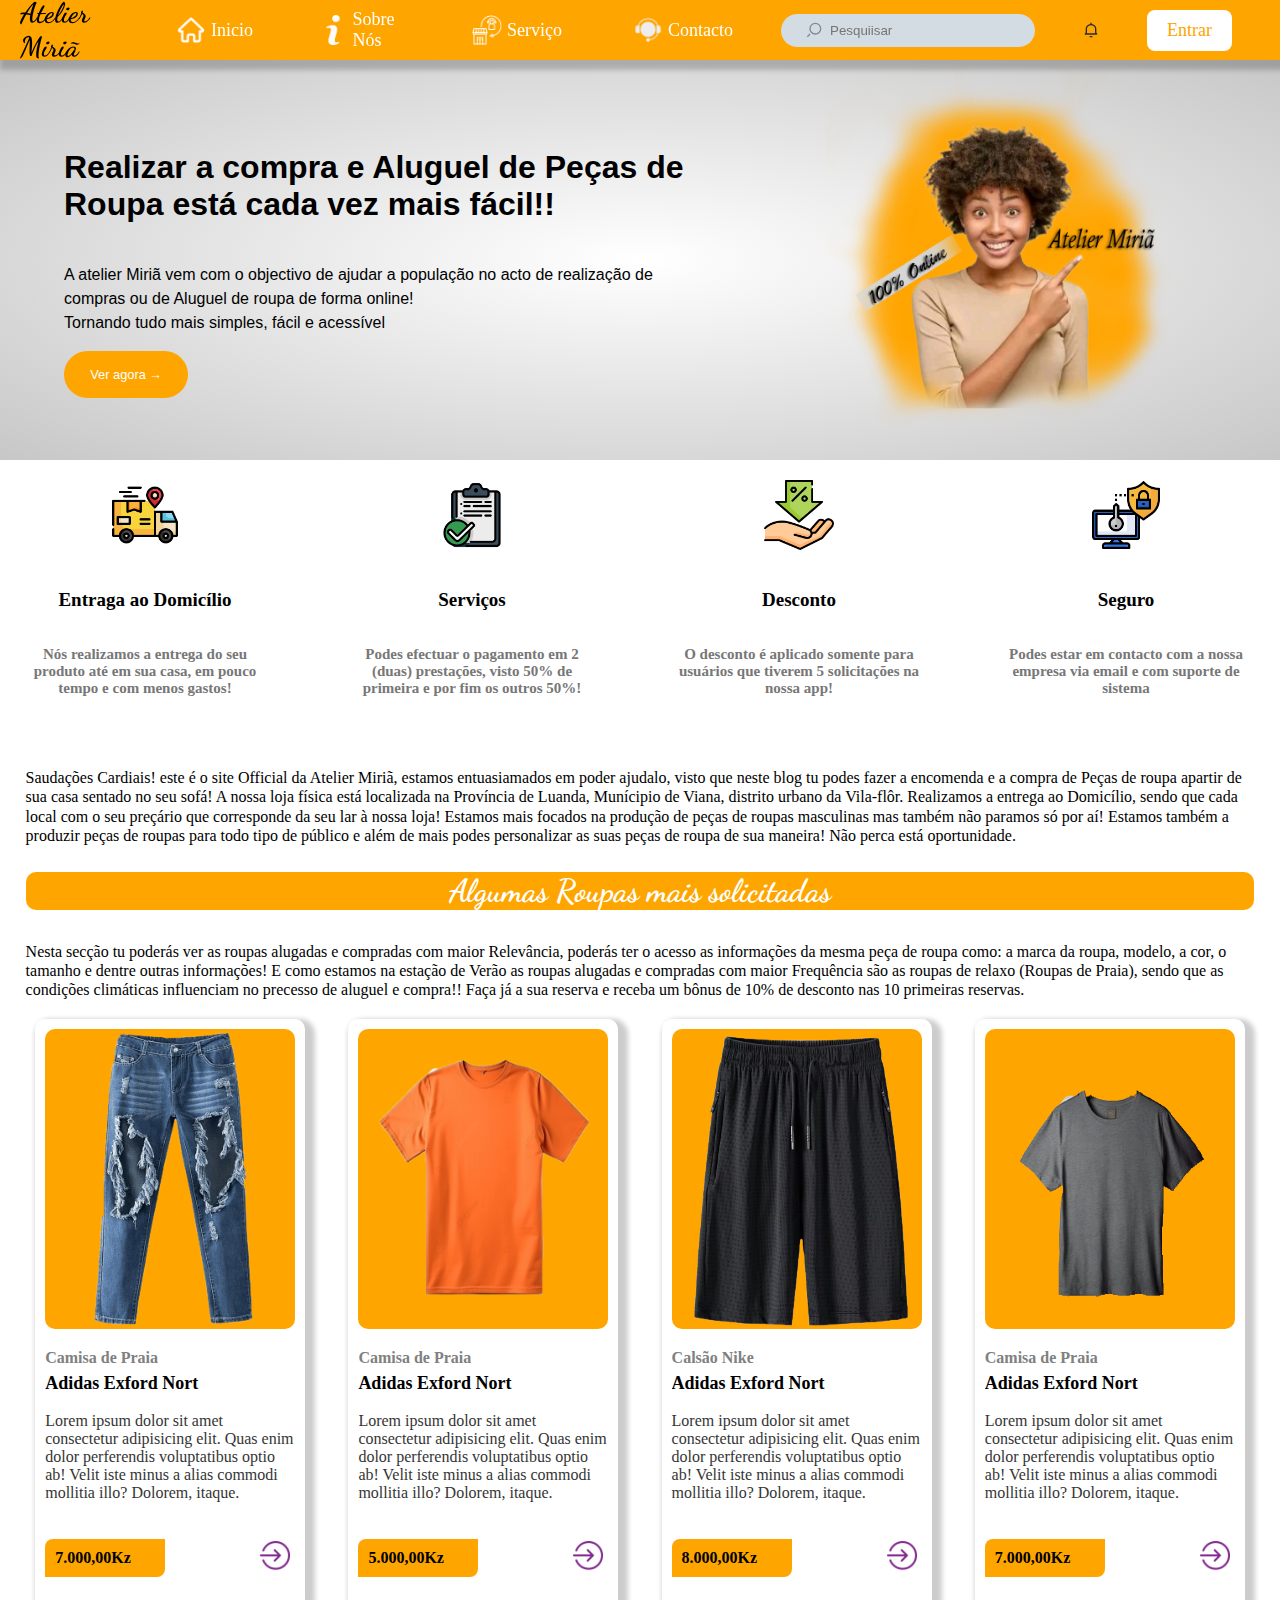
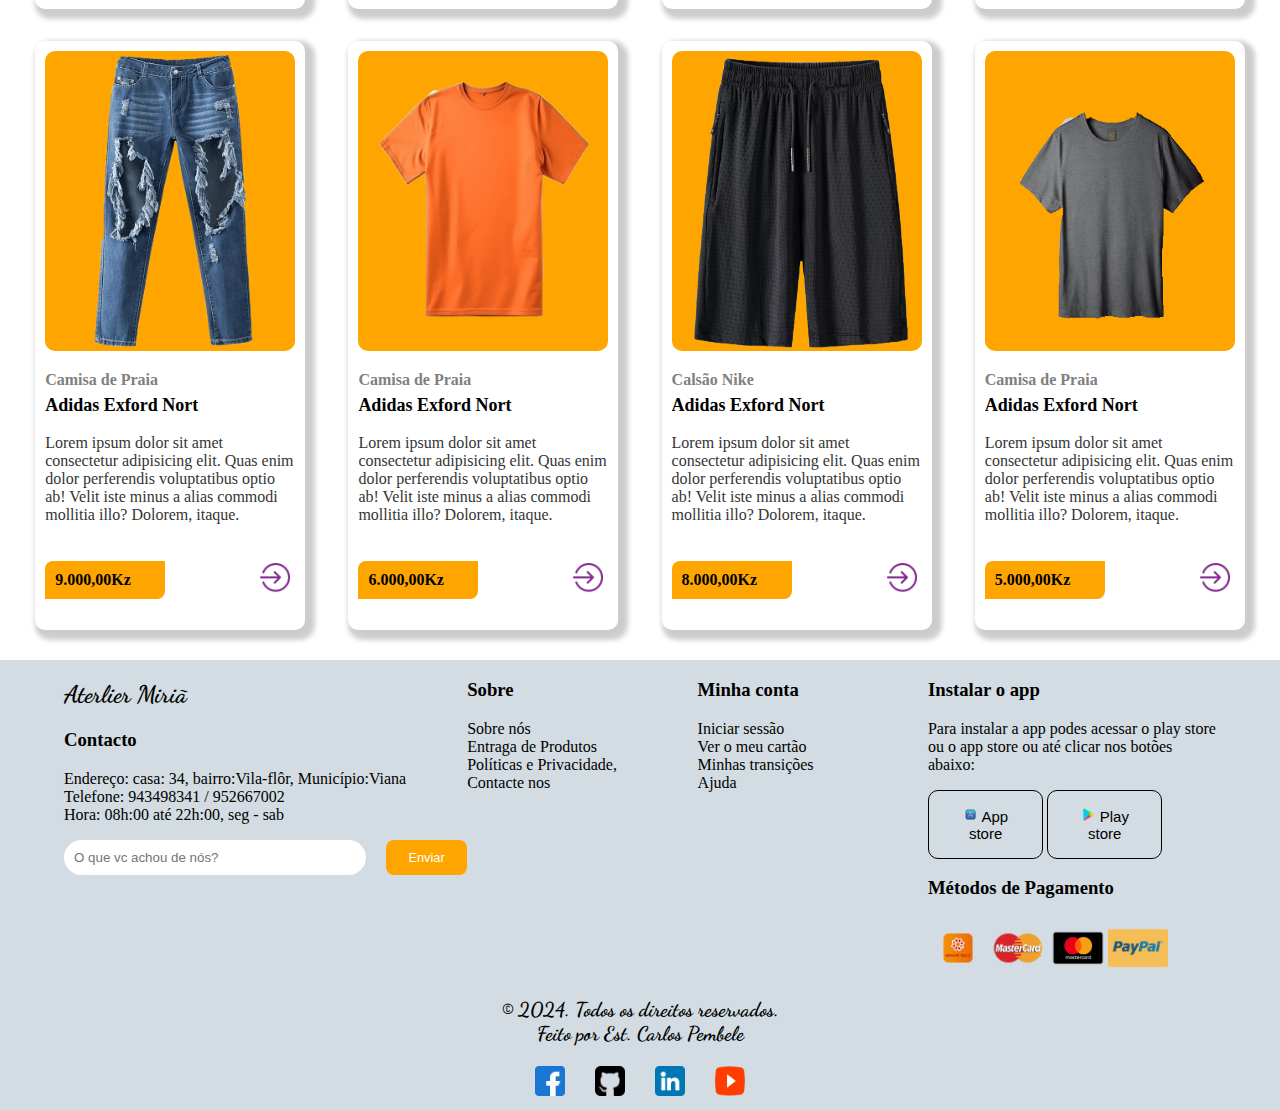
<file: index.html>
<!DOCTYPE html>
<html lang="en">
<head>
    <meta charset="UTF-8">
    <meta name="viewport" content="width=device-width, initial-scale=1.0">
    <link rel="stylesheet" href="./css/main.css">
    <title>Look Look</title>

    <link rel="shortcut icon" href="./img/logo.png">
    <link rel="preconnect" href="https://fonts.googleapis.com">
    <link rel="preconnect" href="https://fonts.gstatic.com" crossorigin>
    <link href="https://fonts.googleapis.com/css2?family=Dancing+Script:wght@400..700&display=swap" rel="stylesheet">
    <link href="https://fonts.googleapis.com/css2?family=Dancing+Script:wght@400..700&family=Pacifico&display=swap" rel="stylesheet">


</head>
<body>
    
<!-- Cabeçário do meu wabsite-->

  <!-- Cabeaçário dos Desktops-->
    <header>
        <h2><a href="index.html">Atelier Miriã</a></h2>

        <nav>
            <ul>
                <li><a href="index.html">
                        <svg class="top-bar-icon top-bar-icon-inactive" width="18" height="18" viewBox="0 0 24 24" fill="none">
                            <img width="30px" src="./img/icon/house.png" alt="">
                        </svg> 
                            Inicio
                    </a></li>
                    
                    <li><a href="./pages/Sobre.html">
                        <svg class="top-bar-icon top-bar-icon-inactive" width="18" height="18" viewBox="0 0 24 24" fill="none">
                            <img width="30px" src="./img/icon/informacoes (1).png" alt="">
                        </svg>
                        Sobre Nós
                    </a></li>

                <li><a href="./pages/serviço.html">
                        <svg width="18" height="18" viewBox="0 0 16 16" name="plus" size="16" class="inactive-button-element ds-button-icon" data-v-app="">
                            <svg width="18" height="18" viewBox="0 0 24 24" fill="none" aria-hidden="true" name="plus"> 
                                <img width="30px" src="./img/icon/pos-venda.png" alt
                            </svg>
                        </svg>
                    Serviço</a></li>
                <li><a href="./pages/Contacto.html">
                        <svg width="18" height="18" viewBox="0 0 16 16" name="globe" size="16" data-v-app="">
                            <svg width="16" height="16" viewBox="0 0 24 24" fill="none" aria-hidden="true" name="globe">
                                <img width="30px" src="./img/icon/contact-us (2).png" alt="">
                                </svg></svg>
                                Contacto
                    </a></li>
                
                <li class="Input_Search">
                    <svg width="16" height="16" viewBox="0 0 24 24" fill="none">
                        <path fill-rule="evenodd" clip-rule="evenodd"
                        d="m6.7 18.7-4 4-1.4-1.4 4-4 1.4 1.4ZM14 3a7 7 0 1 0 0 14 7 7 0 0 0 0-14Zm-9 7a9 9 0 1 1 18 0 9 9 0 0 1-18 0Z"
                        fill="#7E8999"></path>
                    </svg>
                  <input type="text" placeholder="Pesquiisar"></li>
                <li>
                    <a href="./pages/finalizar.html">
                        <svg class="top-bar-icon top-bar-icon-inactive" width="16" height="16" viewBox="0 0 24 24" fill="none">
                            <path fill-rule="evenodd" clip-rule="evenodd"
                            d="M13 1v2.06c1.62.2 3.2.92 4.44 1.95a6.74 6.74 0 0 1 2.6 5.13v4.81c0 .45.14 1.03.41 1.44l.81.97A1 1 0 0 1 20.5 19h-17a1 1 0 0 1-.75-1.66l.84-.95c.23-.32.42-.94.42-1.44v-4.81a6.73 6.73 0 0 1 2.61-5.13A8.88 8.88 0 0 1 11 3.07V1h2ZM7.9 6.55A4.74 4.74 0 0 0 6 10.14v4.81A5 5 0 0 1 5.55 17H18.5a4.92 4.92 0 0 1-.46-2.05v-4.81c0-1.35-.71-2.62-1.88-3.59A6.66 6.66 0 0 0 12.04 5c-1.43 0-2.97.58-4.14 1.55ZM14 21h-4v2h4v-2Z"
                            fill="#282C32"></path>
                        </svg>
                    </a>
                </li>

                <li class="entrar">
                    <a href="./pages/login.html">
                        Entrar
                    </a>
                </li>
                
            </ul>   
            
        </nav>

    </header>
  <!-- Fim Cabeaçário dos Desktops-->

  <!-- Cabeaçário dos Tablets-->
    <div class="Navbartop">
        <h2><a href="index.html">Atelier Miriã</a></h2>
        

        <div class="btn_lateral">

                <div class="Input_Search">
                    <svg width="16" height="16" viewBox="0 0 24 24" fill="none">
                        <path fill-rule="evenodd" clip-rule="evenodd"
                        d="m6.7 18.7-4 4-1.4-1.4 4-4 1.4 1.4ZM14 3a7 7 0 1 0 0 14 7 7 0 0 0 0-14Zm-9 7a9 9 0 1 1 18 0 9 9 0 0 1-18 0Z"
                        fill="#7E8999"></path>
                    </svg>
                    <input type="text" placeholder="Pesquiisar">
                
                </div>

                <div>
                    <a href="./pages/finalizar.html" class="sine">
                        <svg class="top-bar-icon top-bar-icon-inactive" width="30" height="30" viewBox="0 0 24 24" fill="none">
                            <path fill-rule="evenodd" clip-rule="evenodd"
                            d="M13 1v2.06c1.62.2 3.2.92 4.44 1.95a6.74 6.74 0 0 1 2.6 5.13v4.81c0 .45.14 1.03.41 1.44l.81.97A1 1 0 0 1 20.5 19h-17a1 1 0 0 1-.75-1.66l.84-.95c.23-.32.42-.94.42-1.44v-4.81a6.73 6.73 0 0 1 2.61-5.13A8.88 8.88 0 0 1 11 3.07V1h2ZM7.9 6.55A4.74 4.74 0 0 0 6 10.14v4.81A5 5 0 0 1 5.55 17H18.5a4.92 4.92 0 0 1-.46-2.05v-4.81c0-1.35-.71-2.62-1.88-3.59A6.66 6.66 0 0 0 12.04 5c-1.43 0-2.97.58-4.14 1.55ZM14 21h-4v2h4v-2Z"
                            fill="#fdfeff"></path>
                        </svg>
                    </a>
                </div>

                <div class="entrar">
                    <a href="./pages/login.html">
                        Entrar
                    </a>
                </div>
                
    </div>

        <ul>
            <li><a href="index.html" class="init">
                <svg class="top-bar-icon top-bar-icon-inactive" width="30" height="30" viewBox="0 0 24 24" fill="none">
                    <img width="30px" src="./img/icon/house.png" alt="">
                </svg>
                <p>inicio</p>
            </a></li>
            
            <li><a href="./pages/Sobre.html" class="init">
                <svg class="top-bar-icon top-bar-icon-inactive" width="30" height="30" viewBox="0 0 24 24" fill="none">
                    <img width="30px" src="./img/icon/informacoes (1).png" alt="">
                </svg>
                <p>Sobre Nós</p>
            </a></li>

           <li class="meio"><a href="./pages/user.html" id="midle" class="init">
                    <svg class="svg"  width="18" height="18" viewBox="0 0 24 24" fill="none" aria-hidden="true" name="plus"> 
                        <img width="50px" src="./img/icon/do-utilizador.png" alt="" class="med">
                    </svg>
                </a>
            </li>
            
        
            <li>
                <a href="./pages/serviço.html" class="init">
                    <svg class="top-bar-icon top-bar-icon-inactive" width="30" height="30" viewBox="0 0 24 24" fill="none">
                        <img width="30px" src="./img/icon/pos-venda.png" alt="">
                    </svg>
                    <p>Serviço</p>
                </a>
            </li>

        <li><a href="./pages/Contacto.html" class="init">
                <svg width="30" height="30" viewBox="0 0 16 16" name="globe" size="16" data-v-app="">
                    <svg width="16" height="16" viewBox="0 0 24 24" fill="none" aria-hidden="true" name="globe">
                        <img width="30px" src="./img/icon/contact-us (2).png" alt="">
                        </svg>
                    </svg>
                    <p>Contacto</p>
            </a></li>        
        
        </ul>
    </div>
  <!-- Fim Cabeaçário dos Tablets-->

  <!-- Cabeaçário dos Telefones-->
    <div class="header-phone">
        <div class="first">
            <div class="logo">
                <h2><a href="index.html">Atelier Miriã</a></h2>
            </div>
            
            <div class="horizontal_Search">
                <div class="Input_Search">
                    <svg width="16" height="16" viewBox="0 0 24 24" fill="none">
                        <path fill-rule="evenodd" clip-rule="evenodd"
                        d="m6.7 18.7-4 4-1.4-1.4 4-4 1.4 1.4ZM14 3a7 7 0 1 0 0 14 7 7 0 0 0 0-14Zm-9 7a9 9 0 1 1 18 0 9 9 0 0 1-18 0Z"
                        fill="#7E8999"></path>
                    </svg>
                    <input type="text" placeholder="Pesquiisar">
                
                </div> 

                <div class="entrar">
                    <a href="./pages/login.html">
                        👨
                    </a>
                </div>

            </div>
        <div>
                
            </div>
        </div>

        <div class="second">
        
                    <div class="nav-link">
                        <ul>
                            <li><a href="index.html" class="init">
                                    <img width="30px" src="./img/icon/house.png" alt="">
                            </a></li>
                            
                            <li><a href="./pages/Sobre.html" class="init">
                                <img width="30px" src="./img/icon/informacoes (1).png" alt="">
                            </a></li>
                
                        <li><a href="./pages/serviço.html" id="midle" class="init">
                            <img width="30px" src="./img/icon/pos-venda.png" alt="">
                                </a>
                            </li>
                        <li><a href="./pages/Contacto.html" class="init">
                            <img width="30px" src="./img/icon/contact-us (2).png" alt="">
                            </a></li>
                
                        
                            <li>
                                <a href="./pages/finalizar.html" class="init">
                                    <svg class="top-bar-icon top-bar-icon-inactive" width="25" height="25" viewBox="0 0 24 24" fill="none">
                                        <path fill-rule="evenodd" clip-rule="evenodd"
                                        d="M13 1v2.06c1.62.2 3.2.92 4.44 1.95a6.74 6.74 0 0 1 2.6 5.13v4.81c0 .45.14 1.03.41 1.44l.81.97A1 1 0 0 1 20.5 19h-17a1 1 0 0 1-.75-1.66l.84-.95c.23-.32.42-.94.42-1.44v-4.81a6.73 6.73 0 0 1 2.61-5.13A8.88 8.88 0 0 1 11 3.07V1h2ZM7.9 6.55A4.74 4.74 0 0 0 6 10.14v4.81A5 5 0 0 1 5.55 17H18.5a4.92 4.92 0 0 1-.46-2.05v-4.81c0-1.35-.71-2.62-1.88-3.59A6.66 6.66 0 0 0 12.04 5c-1.43 0-2.97.58-4.14 1.55ZM14 21h-4v2h4v-2Z"
                                        fill="#fdfeff"></path>
                                    </svg>
                                </a>
                            </li>
                        
                        </ul>
                    </div>
        </div>
        
    </div>
  <!-- Fim Cabeaçário dos Telefones-->

<!-- Fim Cabeçário do meu wabsite-->

<div class="conteudo">
<!-- banner de Informação Superior-->
    <section class="section_One">

        <article class="article_One">
            <h2>Realizar a compra e Aluguel de Peças de Roupa está cada vez mais fácil!!</h2>
            <p>A atelier Miriã vem com o objectivo de ajudar a população no acto de realização de compras ou de Aluguel de roupa de forma online! <br>Tornando tudo mais simples, fácil e acessível</p>  
            <button>Ver agora &#8594</button>
        </article>

        <article class="article_two">
            <img src="./img/logo.png" alt="">
        </article>
    </section>
<!-- Fim banner de Informação Superior-->

<!-- banner de Informação Principal-->
    <section class="componenteInicial">
        <div class="componete" style="padding: 10px; width: 250px; text-align: center;">
            <img style="width: 70px;" src="./img/Import/entrega.png" alt="">
            <h4 class="text-danger" style="font-weight: bold; font-size: 19px; padding-top: 10px;">Entraga ao Domicílio</h4>
            <h6 style="font-size: 15px; color: #777777;"> Nós realizamos a entrega do seu produto até em sua casa, em pouco tempo e com menos gastos!</h6>
        </div>

        <div class="componete" style="padding: 10px; width: 250px; text-align: center;">
            <img style="width: 70px;" src="./img/Import/anota.png" alt="">
            <h4 class="text-danger" style="font-weight: bold; font-size: 19px; padding-top: 10px;">Serviços</h4>
            <h6 style="font-size: 15px; color: #777777;"> Podes efectuar o pagamento em 2 (duas) prestações, visto 50% de primeira e por fim os outros 50%! </h6>
        </div>

        <div class="componete" style="padding: 10px; width: 250px; text-align: center;">
            <img style="width: 70px;" src="./img/Import/desconto.png" alt="">
            <h4 class="text-danger" style="font-weight: bold; font-size: 19px; padding-top: 10px;">Desconto</h4>
            <h6 style="font-size: 15px; color: #777777;"> O desconto é aplicado somente para usuários que tiverem 5 solicitações na nossa app!</h6>
    </div>

    
    <div class="componete" style="padding: 10px; width: 250px; text-align: center;">
            <img style="width: 70px;" src="./img/Import/segurança.png" alt="">
            <h4 class="text-danger" style="font-weight: bold; font-size: 19px; padding-top: 10px;">Seguro</h4>
            <h6 style="font-size: 15px; color: #777777;"> Podes estar em contacto com a nossa empresa via email e com suporte de sistema </h6>
    </div>

    </section>
<!-- Fim banner de Informação Principal-->

<!-- banner da introduão do meu wabsite-->
    <section class="section_two">
        <p class="breve_descri">
            Saudações Cardiais! este é o site Official da Atelier Miriã, estamos entuasiamados em poder ajudalo, visto que neste blog tu podes fazer a encomenda e a compra de Peças de roupa apartir de sua casa sentado no seu sofá! A nossa loja física está localizada na Província de Luanda, Munícipio de Viana, distrito urbano da Vila-flôr. Realizamos a entrega ao Domicílio, sendo que cada local com o seu preçário que corresponde da seu lar à nossa loja! Estamos mais focados na produção de peças de roupas masculinas mas também não paramos só por aí! Estamos também a produzir peças de roupas para todo tipo de público e além de mais podes personalizar as suas peças de roupa de sua maneira! Não perca está oportunidade.  
        </p>

        <h2 class="subtitle">Algumas Roupas mais solicitadas</h2>

        <p class="breve_descri">
            Nesta secção tu poderás ver as roupas alugadas e compradas com maior Relevância, poderás ter o acesso as informações da mesma peça de roupa como: a marca da roupa, modelo, a cor, o tamanho e dentre outras informações! E como estamos na estação de Verão as roupas alugadas e compradas com maior Frequência são as roupas de relaxo (Roupas de Praia), sendo que as condições climáticas influenciam no precesso de aluguel e compra!! Faça já a sua reserva e receba um bônus de 10% de desconto nas 10 primeiras reservas.    </p>
    </section>
<!-- banner da introduão do meu wabsite-->

<!-- alguns Produtos-->
    <section class="section_three">
        <article class="produto">
            <img src="./img/Elemento (10).png" alt="">
            <p class="marca">Camisa de Praia</p>
            <p class="modelo">Adidas Exford Nort</p>
            <p class="decricao">Lorem ipsum dolor sit amet consectetur adipisicing elit. Quas enim dolor perferendis voluptatibus optio ab! Velit iste minus a alias commodi mollitia illo? Dolorem, itaque.</p>
                <div class="ElementCompra">
                    <h4 class="money">7.000,00Kz</h4>
                    <a href="./pages/compra.html">
                        <img src="./img/Import/enter.png" alt="">
                    </a>
                </div>
        </article>

        <article class="produto">
            <img src="./img/Elemento (6).png" alt="">
            <p class="marca">Camisa de Praia</p>
            <p class="modelo">Adidas Exford Nort</p>
            <p class="decricao">Lorem ipsum dolor sit amet consectetur adipisicing elit. Quas enim dolor perferendis voluptatibus optio ab! Velit iste minus a alias commodi mollitia illo? Dolorem, itaque.</p>
            <div class="ElementCompra">
                <h4 class="money">5.000,00Kz</h4>
                <a href="./pages/compra.html">
                    <img src="./img/Import/enter.png" alt="">
                </a>
            </div>
        </article>

        <article class="produto">
            <img src="./img/Elemento (7).png" alt="">
            <p class="marca">Calsão Nike</p>
            <p class="modelo">Adidas Exford Nort</p>
            <p class="decricao">Lorem ipsum dolor sit amet consectetur adipisicing elit. Quas enim dolor perferendis voluptatibus optio ab! Velit iste minus a alias commodi mollitia illo? Dolorem, itaque.</p>
            <div class="ElementCompra">
                <h4 class="money">8.000,00Kz</h4>
                <a href="./pages/compra.html">
                    <img src="./img/Import/enter.png" alt="">
                </a>
            </div>
        </article>

        <article class="produto">
            <img src="./img/Elemento (9).png" alt="">
            <p class="marca">Camisa de Praia</p>
            <p class="modelo">Adidas Exford Nort</p>
            <p class="decricao">Lorem ipsum dolor sit amet consectetur adipisicing elit. Quas enim dolor perferendis voluptatibus optio ab! Velit iste minus a alias commodi mollitia illo? Dolorem, itaque.</p>
            <div class="ElementCompra">
                <h4 class="money">7.000,00Kz</h4>
                <a href="./pages/compra.html">
                    <img src="./img/Import/enter.png" alt="">
                </a>
            </div>
        </article>

        <article class="produto">
            <img src="./img/Elemento (10).png" alt="">
            <p class="marca">Camisa de Praia</p>
            <p class="modelo">Adidas Exford Nort</p>
            <p class="decricao">Lorem ipsum dolor sit amet consectetur adipisicing elit. Quas enim dolor perferendis voluptatibus optio ab! Velit iste minus a alias commodi mollitia illo? Dolorem, itaque.</p>
            <div class="ElementCompra">
                <h4 class="money">9.000,00Kz</h4>
                <a href="./pages/compra.html">
                    <img src="./img/Import/enter.png" alt="">
                </a>
            </div>
        </article>

        <article class="produto">
            <img src="./img/Elemento (6).png" alt="">
            <p class="marca">Camisa de Praia</p>
            <p class="modelo">Adidas Exford Nort</p>
            <p class="decricao">Lorem ipsum dolor sit amet consectetur adipisicing elit. Quas enim dolor perferendis voluptatibus optio ab! Velit iste minus a alias commodi mollitia illo? Dolorem, itaque.</p>
            <div class="ElementCompra">
                <h4 class="money">6.000,00Kz</h4>
                <a href="./pages/compra.html">
                    <img src="./img/Import/enter.png" alt="">
                </a>
            </div>
        </article>

        <article class="produto">
            <img src="./img/Elemento (7).png" alt="">
            <p class="marca">Calsão Nike</p>
            <p class="modelo">Adidas Exford Nort</p>
            <p class="decricao">Lorem ipsum dolor sit amet consectetur adipisicing elit. Quas enim dolor perferendis voluptatibus optio ab! Velit iste minus a alias commodi mollitia illo? Dolorem, itaque.</p>
            <div class="ElementCompra">
                <h4 class="money">8.000,00Kz</h4>
                <a href="./pages/compra.html">
                    <img src="./img/Import/enter.png" alt="">
                </a>
            </div>
        </article>

        <article class="produto">
            <img src="./img/Elemento (9).png" alt="">
            <p class="marca">Camisa de Praia</p>
            <p class="modelo">Adidas Exford Nort</p>
            <p class="decricao">Lorem ipsum dolor sit amet consectetur adipisicing elit. Quas enim dolor perferendis voluptatibus optio ab! Velit iste minus a alias commodi mollitia illo? Dolorem, itaque.</p>
            <div class="ElementCompra">
                <h4 class="money">5.000,00Kz</h4>
                <a href="./pages/compra.html">
                    <img src="./img/Import/enter.png" alt="">
                </a>
            </div>
        </article>
    </section>
<!-- Fim alguns Produtos-->

<!-- Rodapé do wabsite-->
    <footer>

        <div class="linkes_developed">
            <a href="https://www.facebook.com/rosariomanzogani.patricio/">
                <img src="./img/Import/icons8_facebook_480px_1.png" alt="">
            </a>
            <a href="https://github.com/Carlos-Pembele">
                <img src="./img/Import/icons8_instagram_480px.png" alt="">
            </a>
            <a href="https://www.linkedin.com/in/carlos-pembele-464657311/">
                <img src="./img/Import/icons8_gmail_logo_480px.png" alt="">
            </a>
            <a href="https://youtube.com/@uma_vez_eu?si=aOVytjsFEa9Lz5m3">
                <img src="./img/Import/icons8_youtube_480px.png" alt="">
            </a>
        </div>

        <div class="develoment">  
            <p class="paragraph">&COPY; 2024. Todos os direitos reservados. <br> Feito por Est. Carlos Pembele</p>
        </div>
        
        <div class="conteudo_footer">

            <div class="primeiro_lado">
                <h2>Aterlier Miriã</h2>
                <h3>Contacto</h3>
                <p>Endereço: casa: 34, bairro:Vila-flôr, Município:Viana <br> Telefone: 943498341 / 952667002 <br> Hora: 08h:00 até 22h:00, seg - sab</p>
                <div class="achou">
                    <input type="text" placeholder="O que vc achou de nós?">
                    <button>Enviar</button>
                </div>
            </div>
    
            <div class="segundo_lado">
                <h3>Sobre</h3>
                <p><a href="">Sobre nós</a> <br> <a href="">Entraga de Produtos </a><br> <a href="">Políticas e Privacidade</a>, <br><a href="">Contacte nos</a></p>
            </div>
    
            <div class="terceiro_lado">
                <h3>Minha conta</h3>
                <p><a href="">Iniciar sessão</a> <br> <a href="">Ver o meu cartão</a> <br> <a href="">Minhas transições </a><br> <a href="">Ajuda</a></p>
            </div>
    
            <div class="quarto_lado">
                <h3>Instalar o app</h3>
                <p>Para instalar a app podes acessar o play store ou o app store ou até clicar nos botões abaixo:</p>
                <button class="down">
                    <img src="./img/Import/icons8-apple-app-store-100.png" alt="">
                    App store
                </button>
                <button class="down">
                    <img src="./img/Import/google-play.png" alt="">
                    Play store
                </button>
                <h3>Métodos de Pagamento</h3>
                <div class="carton">
                    <img src="./img/Import/express.png" alt="">
                    <img src="./img/Import/mastercard.png" alt="">
                    <img src="./img/Import/mastercard1.png" alt="">
                    <img src="./img/Import/paypal.png" alt="">
                </div>
            </div>
        </div>

    </footer>
<!-- Rodapé do wabsite-->
</div>
 </body>
</html>
</file>
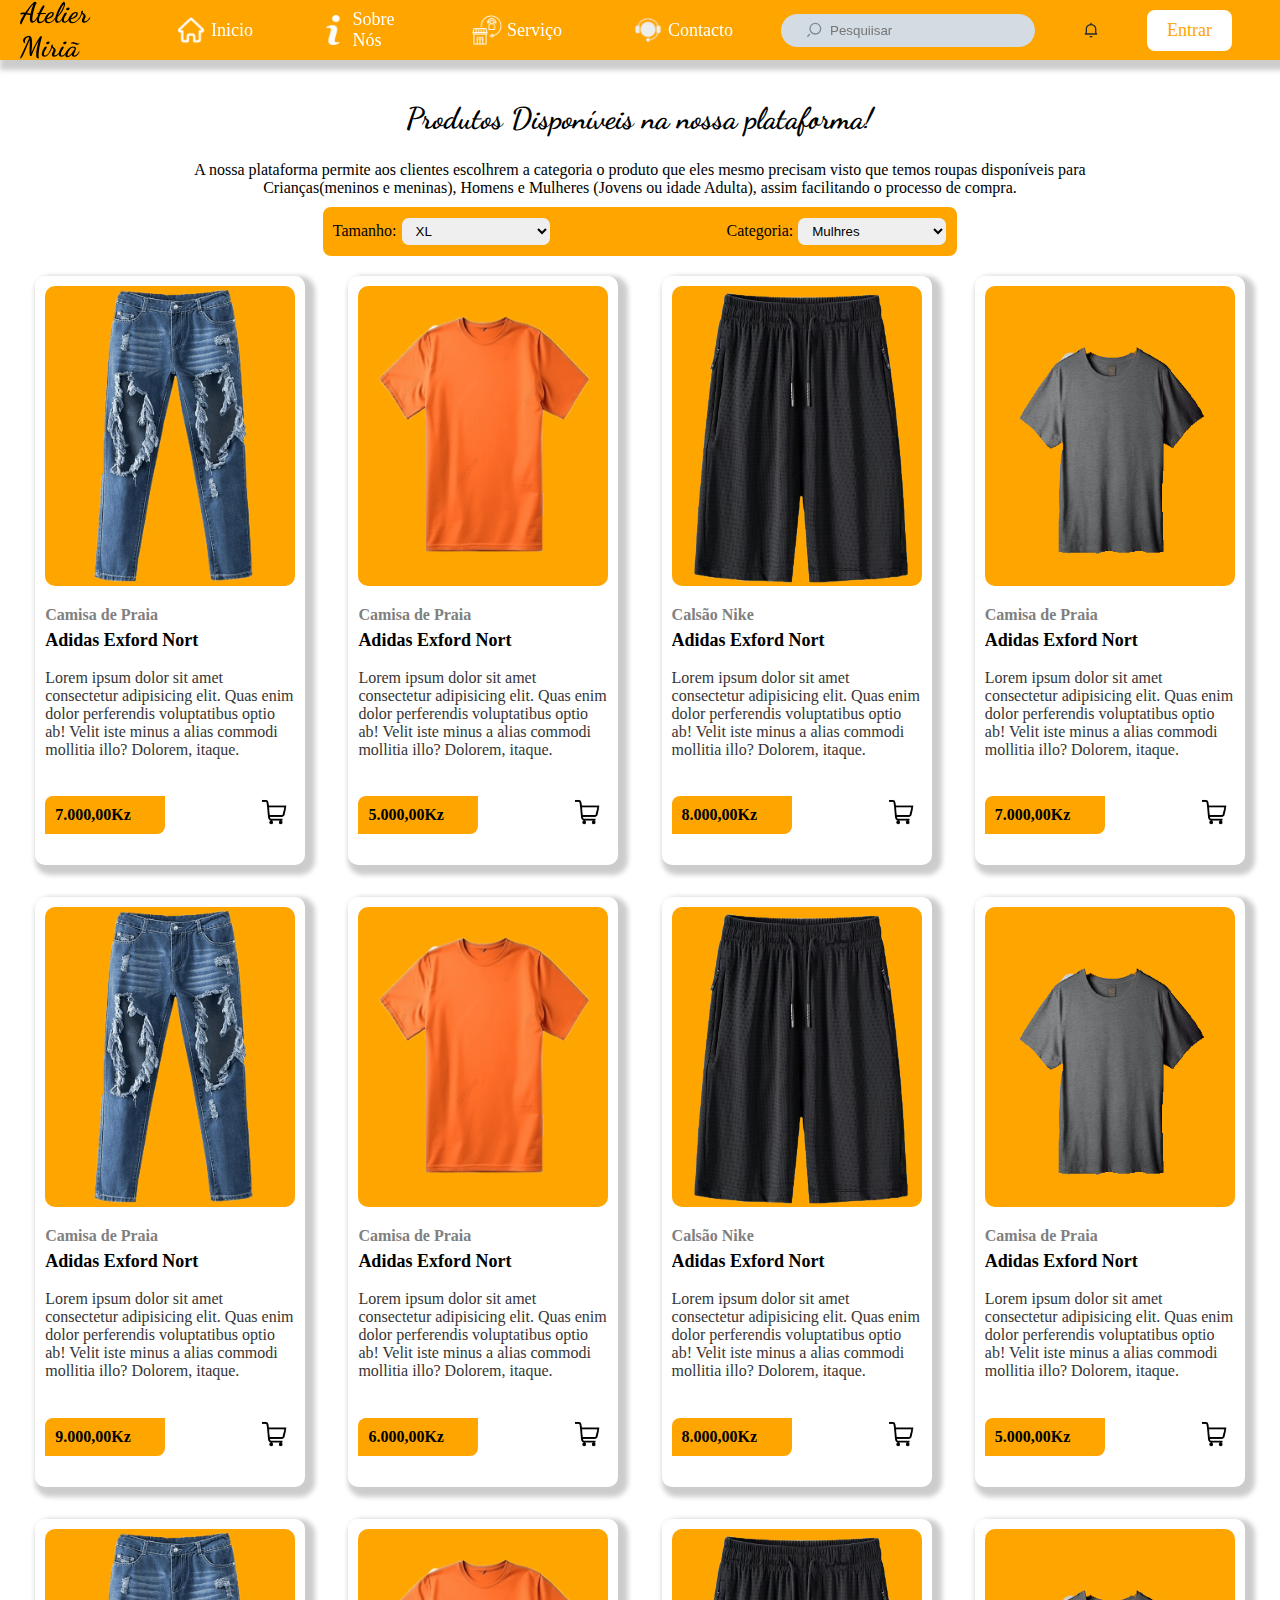
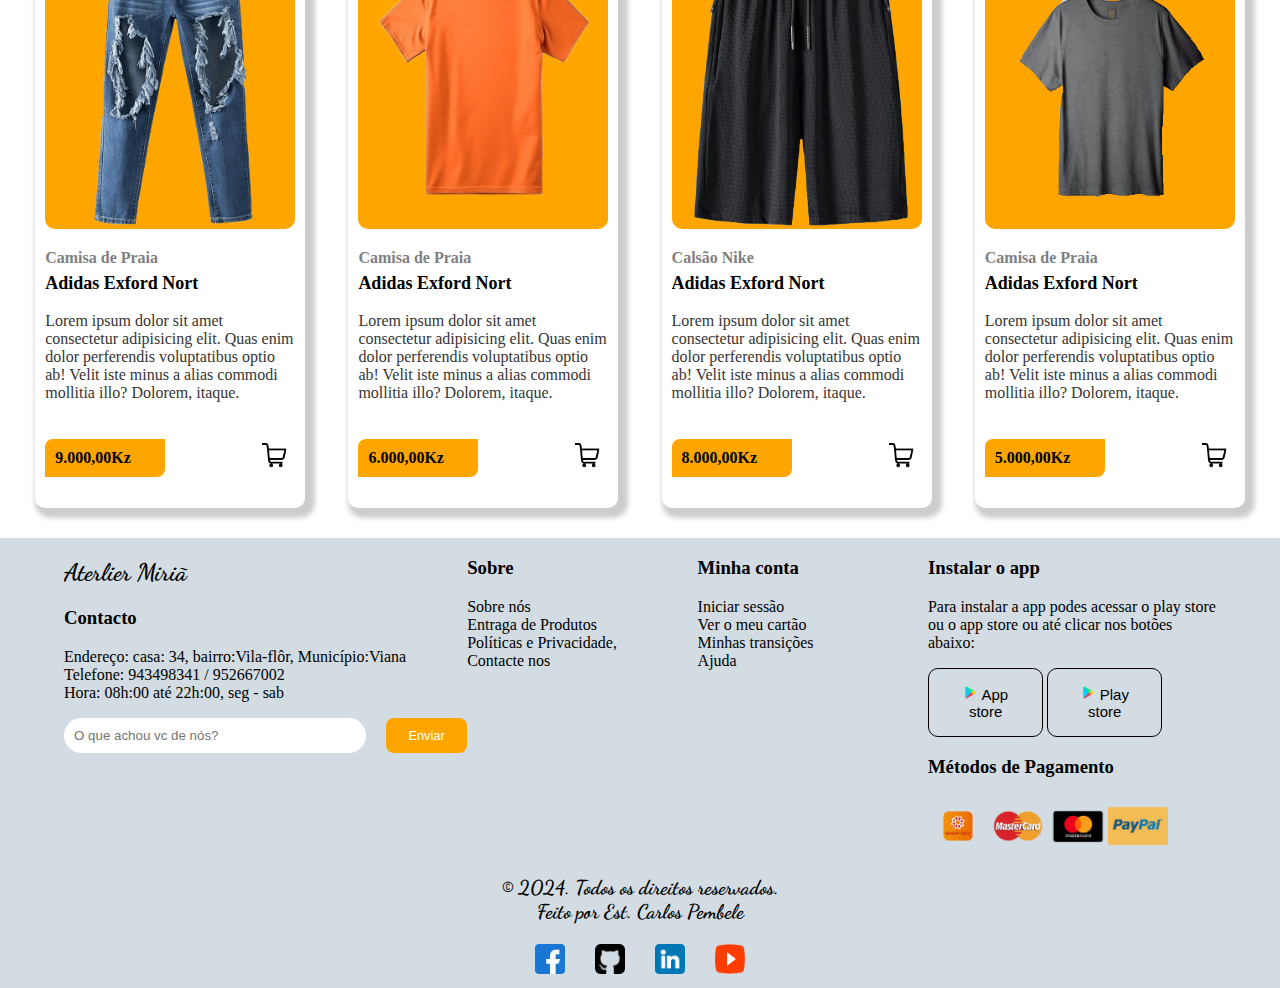
<file: pages/compra.html>
<!DOCTYPE html>
<html lang="en">
<head>
    <meta charset="UTF-8">
    <meta name="viewport" content="width=device-width, initial-scale=1.0">
    <link rel="stylesheet" href="../css/main.css">
    <link rel="stylesheet" href="../css/sobre.css">
    <link rel="stylesheet" href="../css/contact.css">
    <link rel="stylesheet" href="../css/compra.css">
    <title>Atelier Miriã</title>

    <link rel="shortcut icon" href="../img/logo.png">
    <link rel="preconnect" href="https://fonts.googleapis.com">
    <link rel="preconnect" href="https://fonts.gstatic.com" crossorigin>
    <link href="https://fonts.googleapis.com/css2?family=Dancing+Script:wght@400..700&display=swap" rel="stylesheet">
    <link href="https://fonts.googleapis.com/css2?family=Dancing+Script:wght@400..700&family=Pacifico&display=swap" rel="stylesheet">


</head>
<body>
    
<!-- Cabeçário do meu wabsite-->

  <!-- Cabeaçário dos Desktops-->
  <header>
    <h2><a href="../index.html">Atelier Miriã</a></h2>

    <nav>
        <ul>
            <li><a href="../index.html">
                    <svg class="top-bar-icon top-bar-icon-inactive" width="18" height="18" viewBox="0 0 24 24" fill="none">
                        <img width="30px" src="../img/icon/house.png" alt="">
                    </svg> 
                        Inicio
                </a></li>
                
                <li><a href="./Sobre.html">
                    <svg class="top-bar-icon top-bar-icon-inactive" width="18" height="18" viewBox="0 0 24 24" fill="none">
                        <img width="30px" src="../img/icon/informacoes (1).png" alt="">
                    </svg>
                    Sobre Nós
                </a></li>

            <li><a href="./serviço.html">
                    <svg width="18" height="18" viewBox="0 0 16 16" name="plus" size="16" class="inactive-button-element ds-button-icon" data-v-app="">
                        <svg width="18" height="18" viewBox="0 0 24 24" fill="none" aria-hidden="true" name="plus"> 
                            <img width="30px" src="../img/icon/pos-venda.png" alt
                        </svg>
                    </svg>
                Serviço</a></li>
            <li><a href="./Contacto.html">
                    <svg width="18" height="18" viewBox="0 0 16 16" name="globe" size="16" data-v-app="">
                        <svg width="16" height="16" viewBox="0 0 24 24" fill="none" aria-hidden="true" name="globe">
                            <img width="30px" src="../img/icon/contact-us (2).png" alt="">
                            </svg></svg>
                            Contacto
                </a></li>
            
            <li class="Input_Search">
                <svg width="16" height="16" viewBox="0 0 24 24" fill="none">
                    <path fill-rule="evenodd" clip-rule="evenodd"
                    d="m6.7 18.7-4 4-1.4-1.4 4-4 1.4 1.4ZM14 3a7 7 0 1 0 0 14 7 7 0 0 0 0-14Zm-9 7a9 9 0 1 1 18 0 9 9 0 0 1-18 0Z"
                    fill="#7E8999"></path>
                </svg>
              <input type="text" placeholder="Pesquiisar"></li>
            <li>
                <a href="./pages/finalizar.html">
                    <svg class="top-bar-icon top-bar-icon-inactive" width="16" height="16" viewBox="0 0 24 24" fill="none">
                        <path fill-rule="evenodd" clip-rule="evenodd"
                        d="M13 1v2.06c1.62.2 3.2.92 4.44 1.95a6.74 6.74 0 0 1 2.6 5.13v4.81c0 .45.14 1.03.41 1.44l.81.97A1 1 0 0 1 20.5 19h-17a1 1 0 0 1-.75-1.66l.84-.95c.23-.32.42-.94.42-1.44v-4.81a6.73 6.73 0 0 1 2.61-5.13A8.88 8.88 0 0 1 11 3.07V1h2ZM7.9 6.55A4.74 4.74 0 0 0 6 10.14v4.81A5 5 0 0 1 5.55 17H18.5a4.92 4.92 0 0 1-.46-2.05v-4.81c0-1.35-.71-2.62-1.88-3.59A6.66 6.66 0 0 0 12.04 5c-1.43 0-2.97.58-4.14 1.55ZM14 21h-4v2h4v-2Z"
                        fill="#282C32"></path>
                    </svg>
                </a>
            </li>

            <li class="entrar">
                <a href="./pages/login.html">
                    Entrar
                </a>
            </li>
            
        </ul>   
        
    </nav>

</header>
<!-- Fim Cabeaçário dos Desktops-->

<!-- Cabeaçário dos Tablets-->
<div class="Navbartop">
    <h2><a href="../index.html">Atelier Miriã</a></h2>
    

    <div class="btn_lateral">

            <div class="Input_Search">
                <svg width="16" height="16" viewBox="0 0 24 24" fill="none">
                    <path fill-rule="evenodd" clip-rule="evenodd"
                    d="m6.7 18.7-4 4-1.4-1.4 4-4 1.4 1.4ZM14 3a7 7 0 1 0 0 14 7 7 0 0 0 0-14Zm-9 7a9 9 0 1 1 18 0 9 9 0 0 1-18 0Z"
                    fill="#7E8999"></path>
                </svg>
                <input type="text" placeholder="Pesquiisar">
            
            </div>

            <div>
                <a href="./finalizar.html" class="sine">
                    <svg class="top-bar-icon top-bar-icon-inactive" width="30" height="30" viewBox="0 0 24 24" fill="none">
                        <path fill-rule="evenodd" clip-rule="evenodd"
                        d="M13 1v2.06c1.62.2 3.2.92 4.44 1.95a6.74 6.74 0 0 1 2.6 5.13v4.81c0 .45.14 1.03.41 1.44l.81.97A1 1 0 0 1 20.5 19h-17a1 1 0 0 1-.75-1.66l.84-.95c.23-.32.42-.94.42-1.44v-4.81a6.73 6.73 0 0 1 2.61-5.13A8.88 8.88 0 0 1 11 3.07V1h2ZM7.9 6.55A4.74 4.74 0 0 0 6 10.14v4.81A5 5 0 0 1 5.55 17H18.5a4.92 4.92 0 0 1-.46-2.05v-4.81c0-1.35-.71-2.62-1.88-3.59A6.66 6.66 0 0 0 12.04 5c-1.43 0-2.97.58-4.14 1.55ZM14 21h-4v2h4v-2Z"
                        fill="#fdfeff"></path>
                    </svg>
                </a>
            </div>

            <div class="entrar">
                <a href="./pages/login.html">
                    Entrar
                </a>
            </div>
            
</div>

    <ul>
        <li><a href="../index.html" class="init">
            <svg class="top-bar-icon top-bar-icon-inactive" width="30" height="30" viewBox="0 0 24 24" fill="none">
                <img width="30px" src="../img/icon/house.png" alt="">
            </svg>
            <p>inicio</p>
        </a></li>
        
        <li><a href="./Sobre.html" class="init">
            <svg class="top-bar-icon top-bar-icon-inactive" width="30" height="30" viewBox="0 0 24 24" fill="none">
                <img width="30px" src="../img/icon/informacoes (1).png" alt="">
            </svg>
            <p>Sobre Nós</p>
        </a></li>

       <li class="meio"><a href="./user.html" id="midle" class="init">
                <svg class="svg"  width="18" height="18" viewBox="0 0 24 24" fill="none" aria-hidden="true" name="plus"> 
                    <img width="50px" src="../img/icon/do-utilizador.png" alt="" class="med">
                </svg>
            </a>
        </li>
        
    
        <li>
            <a href="./serviço.html" class="init">
                <svg class="top-bar-icon top-bar-icon-inactive" width="30" height="30" viewBox="0 0 24 24" fill="none">
                    <img width="30px" src="../img/icon/pos-venda.png" alt="">
                </svg>
                <p>Serviço</p>
            </a>
        </li>

    <li><a href="./Contacto.html" class="init">
            <svg width="30" height="30" viewBox="0 0 16 16" name="globe" size="16" data-v-app="">
                <svg width="16" height="16" viewBox="0 0 24 24" fill="none" aria-hidden="true" name="globe">
                    <img width="30px" src="../img/icon/contact-us (2).png" alt="">
                    </svg>
                </svg>
                <p>Contacto</p>
        </a></li>        
    
    </ul>
</div>
<!-- Fim Cabeaçário dos Tablets-->

<!-- Cabeaçário dos Telefones-->
<div class="header-phone">
    <div class="first">
        <div class="logo">
            <h2><a href="../index.html">Atelier Miriã</a></h2>
        </div>
        
        <div class="horizontal_Search">
            <div class="Input_Search">
                <svg width="16" height="16" viewBox="0 0 24 24" fill="none">
                    <path fill-rule="evenodd" clip-rule="evenodd"
                    d="m6.7 18.7-4 4-1.4-1.4 4-4 1.4 1.4ZM14 3a7 7 0 1 0 0 14 7 7 0 0 0 0-14Zm-9 7a9 9 0 1 1 18 0 9 9 0 0 1-18 0Z"
                    fill="#7E8999"></path>
                </svg>
                <input type="text" placeholder="Pesquiisar">
            
            </div> 

            <div class="entrar">
                <a href="./pages/login.html">
                    👨
                </a>
            </div>

        </div>
    <div>
            
        </div>
    </div>

    <div class="second">
    
                <div class="nav-link">
                    <ul>
                        <li><a href="../index.html" class="init">
                                <img width="30px" src="../img/icon/house.png" alt="">
                        </a></li>
                        
                        <li><a href="./Sobre.html" class="init">
                            <img width="30px" src="../img/icon/informacoes (1).png" alt="">
                        </a></li>
            
                    <li><a href="./serviço.html" id="midle" class="init">
                        <img width="30px" src="../img/icon/pos-venda.png" alt="">
                            </a>
                        </li>
                    <li><a href="./Contacto.html" class="init">
                        <img width="30px" src="../img/icon/contact-us (2).png" alt="">
                        </a></li>
            
                    
                        <li>
                            <a href="./finalizar.html" class="init">
                                <svg class="top-bar-icon top-bar-icon-inactive" width="25" height="25" viewBox="0 0 24 24" fill="none">
                                    <path fill-rule="evenodd" clip-rule="evenodd"
                                    d="M13 1v2.06c1.62.2 3.2.92 4.44 1.95a6.74 6.74 0 0 1 2.6 5.13v4.81c0 .45.14 1.03.41 1.44l.81.97A1 1 0 0 1 20.5 19h-17a1 1 0 0 1-.75-1.66l.84-.95c.23-.32.42-.94.42-1.44v-4.81a6.73 6.73 0 0 1 2.61-5.13A8.88 8.88 0 0 1 11 3.07V1h2ZM7.9 6.55A4.74 4.74 0 0 0 6 10.14v4.81A5 5 0 0 1 5.55 17H18.5a4.92 4.92 0 0 1-.46-2.05v-4.81c0-1.35-.71-2.62-1.88-3.59A6.66 6.66 0 0 0 12.04 5c-1.43 0-2.97.58-4.14 1.55ZM14 21h-4v2h4v-2Z"
                                    fill="#fdfeff"></path>
                                </svg>
                            </a>
                        </li>
                    
                    </ul>
                </div>
    </div>
    
</div>
<!-- Fim Cabeaçário dos Telefones-->

<!-- Fim Cabeçário do meu wabsite-->


<div class="Componentes conteudo">

    <section class="escolha">
        <div>
            <h2>Produtos Disponíveis na nossa plataforma!</h2>
            <p>A nossa plataforma permite aos clientes escolhrem a categoria o produto que eles mesmo precisam visto que temos roupas disponíveis para Crianças(meninos e meninas), Homens e Mulheres (Jovens ou idade Adulta), assim facilitando o processo de compra. </p>    
        </div>

        <div class="escolhasDeprod">

            <div class="escolha1">
                <label for="">Tamanho:</label>
                <select name="" id="">
                    <option value="">XL</option>
                    <option value="">X</option>
                    <option value="">V</option>
                    <option value="">XV</option>
                </select>
            </div>

            <div class="escolha2">
                <label for="">Categoria:</label>
                <select name="" id="">
                    <option value="">Mulhres</option>
                    <option value="">Crianças</option>
                    <option value="">Homens</option>
                    <option value="">Unisexo</option>
                </select>
            </div>

        </div>
    </section>
        
    <!-- alguns Produtos-->
    <section class="section_three">
        <article class="produto">
            <img src="../img/Elemento (10).png" alt="">
            <p class="marca">Camisa de Praia</p>
            <p class="modelo">Adidas Exford Nort</p>
            <p class="decricao">Lorem ipsum dolor sit amet consectetur adipisicing elit. Quas enim dolor perferendis voluptatibus optio ab! Velit iste minus a alias commodi mollitia illo? Dolorem, itaque.</p>
                <div class="ElementCompra">
                    <h4 class="money">7.000,00Kz</h4>
                    <a href="./addcar.html">
                        <img src="../img/Import/icons8_shopping_cart_96px.png" alt="">
                    </a>
                </div>
        </article>

        <article class="produto">
            <img src="../img/Elemento (6).png" alt="">
            <p class="marca">Camisa de Praia</p>
            <p class="modelo">Adidas Exford Nort</p>
            <p class="decricao">Lorem ipsum dolor sit amet consectetur adipisicing elit. Quas enim dolor perferendis voluptatibus optio ab! Velit iste minus a alias commodi mollitia illo? Dolorem, itaque.</p>
            <div class="ElementCompra">
                <h4 class="money">5.000,00Kz</h4>
                <a href="./addcar.html">
                    <img src="../img/Import/icons8_shopping_cart_96px.png" alt="">
                </a>
            </div>
        </article>

        <article class="produto">
            <img src="../img/Elemento (7).png" alt="">
            <p class="marca">Calsão Nike</p>
            <p class="modelo">Adidas Exford Nort</p>
            <p class="decricao">Lorem ipsum dolor sit amet consectetur adipisicing elit. Quas enim dolor perferendis voluptatibus optio ab! Velit iste minus a alias commodi mollitia illo? Dolorem, itaque.</p>
            <div class="ElementCompra">
                <h4 class="money">8.000,00Kz</h4>
                <a href="./addcar.html">
                    <img src="../img/Import/icons8_shopping_cart_96px.png" alt="">
                </a>
            </div>
        </article>

        <article class="produto">
            <img src="../img/Elemento (9).png" alt="">
            <p class="marca">Camisa de Praia</p>
            <p class="modelo">Adidas Exford Nort</p>
            <p class="decricao">Lorem ipsum dolor sit amet consectetur adipisicing elit. Quas enim dolor perferendis voluptatibus optio ab! Velit iste minus a alias commodi mollitia illo? Dolorem, itaque.</p>
            <div class="ElementCompra">
                <h4 class="money">7.000,00Kz</h4>
                <a href="./addcar.html">
                    <img src="../img/Import/icons8_shopping_cart_96px.png" alt="">
                </a>
            </div>
        </article>

        <article class="produto">
            <img src="../img/Elemento (10).png" alt="">
            <p class="marca">Camisa de Praia</p>
            <p class="modelo">Adidas Exford Nort</p>
            <p class="decricao">Lorem ipsum dolor sit amet consectetur adipisicing elit. Quas enim dolor perferendis voluptatibus optio ab! Velit iste minus a alias commodi mollitia illo? Dolorem, itaque.</p>
            <div class="ElementCompra">
                <h4 class="money">9.000,00Kz</h4>
                <a href="./addcar.html">
                    <img src="../img/Import/icons8_shopping_cart_96px.png" alt="">
                </a>
            </div>
        </article>

        <article class="produto">
            <img src="../img/Elemento (6).png" alt="">
            <p class="marca">Camisa de Praia</p>
            <p class="modelo">Adidas Exford Nort</p>
            <p class="decricao">Lorem ipsum dolor sit amet consectetur adipisicing elit. Quas enim dolor perferendis voluptatibus optio ab! Velit iste minus a alias commodi mollitia illo? Dolorem, itaque.</p>
            <div class="ElementCompra">
                <h4 class="money">6.000,00Kz</h4>
                <a href="./addcar.html">
                    <img src="../img/Import/icons8_shopping_cart_96px.png" alt="">
                </a>
            </div>
        </article>

        <article class="produto">
            <img src="../img/Elemento (7).png" alt="">
            <p class="marca">Calsão Nike</p>
            <p class="modelo">Adidas Exford Nort</p>
            <p class="decricao">Lorem ipsum dolor sit amet consectetur adipisicing elit. Quas enim dolor perferendis voluptatibus optio ab! Velit iste minus a alias commodi mollitia illo? Dolorem, itaque.</p>
            <div class="ElementCompra">
                <h4 class="money">8.000,00Kz</h4>
                <a href="./addcar.html">
                    <img src="../img/Import/icons8_shopping_cart_96px.png" alt="">
                </a>
            </div>
        </article>

        <article class="produto">
            <img src="../img/Elemento (9).png" alt="">
            <p class="marca">Camisa de Praia</p>
            <p class="modelo">Adidas Exford Nort</p>
            <p class="decricao">Lorem ipsum dolor sit amet consectetur adipisicing elit. Quas enim dolor perferendis voluptatibus optio ab! Velit iste minus a alias commodi mollitia illo? Dolorem, itaque.</p>
            <div class="ElementCompra">
                <h4 class="money">5.000,00Kz</h4>
                <a href="./addcar.html">
                    <img src="../img/Import/icons8_shopping_cart_96px.png" alt="">
                </a>
            </div>
        </article>
    
        <article class="produto">
            <img src="../img/Elemento (10).png" alt="">
            <p class="marca">Camisa de Praia</p>
            <p class="modelo">Adidas Exford Nort</p>
            <p class="decricao">Lorem ipsum dolor sit amet consectetur adipisicing elit. Quas enim dolor perferendis voluptatibus optio ab! Velit iste minus a alias commodi mollitia illo? Dolorem, itaque.</p>
            <div class="ElementCompra">
                <h4 class="money">9.000,00Kz</h4>
                <a href="./addcar.html">
                    <img src="../img/Import/icons8_shopping_cart_96px.png" alt="">
                </a>
            </div>
        </article>
        
        <article class="produto">
            <img src="../img/Elemento (6).png" alt="">
            <p class="marca">Camisa de Praia</p>
            <p class="modelo">Adidas Exford Nort</p>
            <p class="decricao">Lorem ipsum dolor sit amet consectetur adipisicing elit. Quas enim dolor perferendis voluptatibus optio ab! Velit iste minus a alias commodi mollitia illo? Dolorem, itaque.</p>
            <div class="ElementCompra">
                <h4 class="money">6.000,00Kz</h4>
                <a href="./addcar.html">
                    <img src="../img/Import/icons8_shopping_cart_96px.png" alt="">
                </a>
            </div>
        </article>

        <article class="produto">
            <img src="../img/Elemento (7).png" alt="">
            <p class="marca">Calsão Nike</p>
            <p class="modelo">Adidas Exford Nort</p>
            <p class="decricao">Lorem ipsum dolor sit amet consectetur adipisicing elit. Quas enim dolor perferendis voluptatibus optio ab! Velit iste minus a alias commodi mollitia illo? Dolorem, itaque.</p>
            <div class="ElementCompra">
                <h4 class="money">8.000,00Kz</h4>
                <a href="./addcar.html">
                    <img src="../img/Import/icons8_shopping_cart_96px.png" alt="">
                </a>
            </div>
        </article>

        <article class="produto">
            <img src="../img/Elemento (9).png" alt="">
            <p class="marca">Camisa de Praia</p>
            <p class="modelo">Adidas Exford Nort</p>
            <p class="decricao">Lorem ipsum dolor sit amet consectetur adipisicing elit. Quas enim dolor perferendis voluptatibus optio ab! Velit iste minus a alias commodi mollitia illo? Dolorem, itaque.</p>
            <div class="ElementCompra">
                <h4 class="money">5.000,00Kz</h4>
                <a href="./addcar.html">
                    <img src="../img/Import/icons8_shopping_cart_96px.png" alt="">
                </a>
            </div>
        </article>
    </section>
</div>



<!-- Rodapé do wabsite-->
<footer>

    <div class="linkes_developed">
        <a href="https://www.facebook.com/rosariomanzogani.patricio/">
            <img src="../img/Import/icons8_facebook_480px_1.png" alt="">
        </a>
        <a href="https://github.com/Carlos-Pembele">
            <img src="../img/Import/icons8_instagram_480px.png" alt="">
        </a>
        <a href="https://www.linkedin.com/in/carlos-pembele-464657311/">
            <img src="../img/Import/icons8_gmail_logo_480px.png" alt="">
        </a>
        <a href="https://youtube.com/@uma_vez_eu?si=aOVytjsFEa9Lz5m3">
            <img src="../img/Import/icons8_youtube_480px.png" alt="">
        </a>
    </div>

    <div class="develoment">  
        <p class="paragraph">&COPY; 2024. Todos os direitos reservados. <br> Feito por Est. Carlos Pembele</p>
    </div>
    
    <div class="conteudo_footer">

        <div class="primeiro_lado">
            <h2>Aterlier Miriã</h2>
            <h3>Contacto</h3>
            <p>Endereço: casa: 34, bairro:Vila-flôr, Município:Viana <br> Telefone: 943498341 / 952667002 <br> Hora: 08h:00 até 22h:00, seg - sab</p>
            <div class="achou">
                <input type="text" placeholder="O que achou vc de nós?">
                <button>Enviar</button>
            </div>
        </div>

        <div class="segundo_lado">
            <h3>Sobre</h3>
            <p><a href="">Sobre nós</a> <br> <a href="">Entraga de Produtos </a><br> <a href="">Políticas e Privacidade</a>, <br><a href="">Contacte nos</a></p>
        </div>

        <div class="terceiro_lado">
            <h3>Minha conta</h3>
            <p><a href="">Iniciar sessão</a> <br> <a href="">Ver o meu cartão</a> <br> <a href="">Minhas transições </a><br> <a href="">Ajuda</a></p>
        </div>

        <div class="quarto_lado">
            <h3>Instalar o app</h3>
            <p>Para instalar a app podes acessar o play store ou o app store ou até clicar nos botões abaixo:</p>
            <button class="down">
                <img src="../img/Import/google-play.png" alt="">
                App store
            </button>
            <button class="down">
                <img src="../img/Import/google-play.png" alt="">
                Play store
            </button>
            <h3>Métodos de Pagamento</h3>
            <div class="carton">
                <img src="../img/Import/express.png" alt="">
                <img src="../img/Import/mastercard.png" alt="">
                <img src="../img/Import/mastercard1.png" alt="">
                <img src="../img/Import/paypal.png" alt="">
            </div>
        </div>
    </div>

</footer>
<!-- Rodapé do wabsite-->
</body>
</html>
</file>
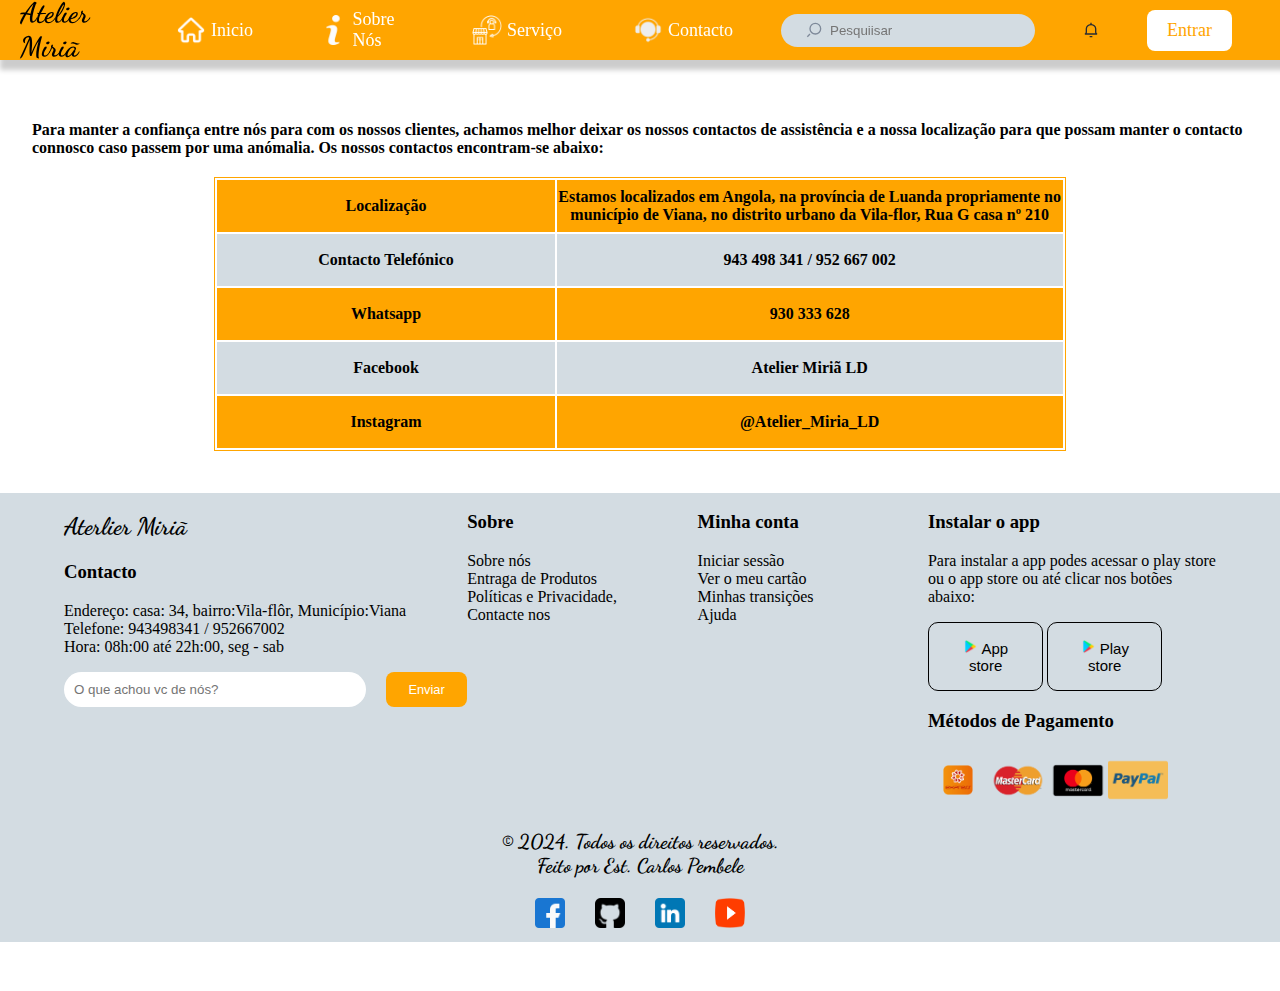
<file: pages/Contacto.html>
<!DOCTYPE html>
<html lang="en">
<head>
    <meta charset="UTF-8">
    <meta name="viewport" content="width=device-width, initial-scale=1.0">
    <link rel="stylesheet" href="../css/main.css">
    <link rel="stylesheet" href="../css/sobre.css">
    <link rel="stylesheet" href="../css/contact.css">
    <title>Atelier Miriã</title>

    <link rel="shortcut icon" href="../img/logo.png">
    <link rel="preconnect" href="https://fonts.googleapis.com">
    <link rel="preconnect" href="https://fonts.gstatic.com" crossorigin>
    <link href="https://fonts.googleapis.com/css2?family=Dancing+Script:wght@400..700&display=swap" rel="stylesheet">
    <link href="https://fonts.googleapis.com/css2?family=Dancing+Script:wght@400..700&family=Pacifico&display=swap" rel="stylesheet">


</head>
<body>
    
<!-- Cabeçário do meu wabsite-->

  <!-- Cabeaçário dos Desktops-->
  <header>
    <h2><a href="../index.html">Atelier Miriã</a></h2>

    <nav>
        <ul>
            <li><a href="../index.html">
                    <svg class="top-bar-icon top-bar-icon-inactive" width="18" height="18" viewBox="0 0 24 24" fill="none">
                        <img width="30px" src="../img/icon/house.png" alt="">
                    </svg> 
                        Inicio
                </a></li>
                
                <li><a href="./Sobre.html">
                    <svg class="top-bar-icon top-bar-icon-inactive" width="18" height="18" viewBox="0 0 24 24" fill="none">
                        <img width="30px" src="../img/icon/informacoes (1).png" alt="">
                    </svg>
                    Sobre Nós
                </a></li>

            <li><a href="./serviço.html">
                    <svg width="18" height="18" viewBox="0 0 16 16" name="plus" size="16" class="inactive-button-element ds-button-icon" data-v-app="">
                        <svg width="18" height="18" viewBox="0 0 24 24" fill="none" aria-hidden="true" name="plus"> 
                            <img width="30px" src="../img/icon/pos-venda.png" alt
                        </svg>
                    </svg>
                Serviço</a></li>
            <li><a href="./Contacto.html">
                    <svg width="18" height="18" viewBox="0 0 16 16" name="globe" size="16" data-v-app="">
                        <svg width="16" height="16" viewBox="0 0 24 24" fill="none" aria-hidden="true" name="globe">
                            <img width="30px" src="../img/icon/contact-us (2).png" alt="">
                            </svg></svg>
                            Contacto
                </a></li>
            
            <li class="Input_Search">
                <svg width="16" height="16" viewBox="0 0 24 24" fill="none">
                    <path fill-rule="evenodd" clip-rule="evenodd"
                    d="m6.7 18.7-4 4-1.4-1.4 4-4 1.4 1.4ZM14 3a7 7 0 1 0 0 14 7 7 0 0 0 0-14Zm-9 7a9 9 0 1 1 18 0 9 9 0 0 1-18 0Z"
                    fill="#7E8999"></path>
                </svg>
              <input type="text" placeholder="Pesquiisar"></li>
            <li>
                <a href="./pages/finalizar.html">
                    <svg class="top-bar-icon top-bar-icon-inactive" width="16" height="16" viewBox="0 0 24 24" fill="none">
                        <path fill-rule="evenodd" clip-rule="evenodd"
                        d="M13 1v2.06c1.62.2 3.2.92 4.44 1.95a6.74 6.74 0 0 1 2.6 5.13v4.81c0 .45.14 1.03.41 1.44l.81.97A1 1 0 0 1 20.5 19h-17a1 1 0 0 1-.75-1.66l.84-.95c.23-.32.42-.94.42-1.44v-4.81a6.73 6.73 0 0 1 2.61-5.13A8.88 8.88 0 0 1 11 3.07V1h2ZM7.9 6.55A4.74 4.74 0 0 0 6 10.14v4.81A5 5 0 0 1 5.55 17H18.5a4.92 4.92 0 0 1-.46-2.05v-4.81c0-1.35-.71-2.62-1.88-3.59A6.66 6.66 0 0 0 12.04 5c-1.43 0-2.97.58-4.14 1.55ZM14 21h-4v2h4v-2Z"
                        fill="#282C32"></path>
                    </svg>
                </a>
            </li>

            <li class="entrar">
                <a href="./pages/login.html">
                    Entrar
                </a>
            </li>
            
        </ul>   
        
    </nav>

</header>
<!-- Fim Cabeaçário dos Desktops-->

<!-- Cabeaçário dos Tablets-->
<div class="Navbartop">
    <h2><a href="../index.html">Atelier Miriã</a></h2>
    

    <div class="btn_lateral">

            <div class="Input_Search">
                <svg width="16" height="16" viewBox="0 0 24 24" fill="none">
                    <path fill-rule="evenodd" clip-rule="evenodd"
                    d="m6.7 18.7-4 4-1.4-1.4 4-4 1.4 1.4ZM14 3a7 7 0 1 0 0 14 7 7 0 0 0 0-14Zm-9 7a9 9 0 1 1 18 0 9 9 0 0 1-18 0Z"
                    fill="#7E8999"></path>
                </svg>
                <input type="text" placeholder="Pesquiisar">
            
            </div>

            <div>
                <a href="./finalizar.html" class="sine">
                    <svg class="top-bar-icon top-bar-icon-inactive" width="30" height="30" viewBox="0 0 24 24" fill="none">
                        <path fill-rule="evenodd" clip-rule="evenodd"
                        d="M13 1v2.06c1.62.2 3.2.92 4.44 1.95a6.74 6.74 0 0 1 2.6 5.13v4.81c0 .45.14 1.03.41 1.44l.81.97A1 1 0 0 1 20.5 19h-17a1 1 0 0 1-.75-1.66l.84-.95c.23-.32.42-.94.42-1.44v-4.81a6.73 6.73 0 0 1 2.61-5.13A8.88 8.88 0 0 1 11 3.07V1h2ZM7.9 6.55A4.74 4.74 0 0 0 6 10.14v4.81A5 5 0 0 1 5.55 17H18.5a4.92 4.92 0 0 1-.46-2.05v-4.81c0-1.35-.71-2.62-1.88-3.59A6.66 6.66 0 0 0 12.04 5c-1.43 0-2.97.58-4.14 1.55ZM14 21h-4v2h4v-2Z"
                        fill="#fdfeff"></path>
                    </svg>
                </a>
            </div>

            <div class="entrar">
                <a href="./pages/login.html">
                    Entrar
                </a>
            </div>
            
</div>

    <ul>
        <li><a href="../index.html" class="init">
            <svg class="top-bar-icon top-bar-icon-inactive" width="30" height="30" viewBox="0 0 24 24" fill="none">
                <img width="30px" src="../img/icon/house.png" alt="">
            </svg>
            <p>inicio</p>
        </a></li>
        
        <li><a href="./Sobre.html" class="init">
            <svg class="top-bar-icon top-bar-icon-inactive" width="30" height="30" viewBox="0 0 24 24" fill="none">
                <img width="30px" src="../img/icon/informacoes (1).png" alt="">
            </svg>
            <p>Sobre Nós</p>
        </a></li>

       <li class="meio"><a href="./user.html" id="midle" class="init">
                <svg class="svg"  width="18" height="18" viewBox="0 0 24 24" fill="none" aria-hidden="true" name="plus"> 
                    <img width="50px" src="../img/icon/do-utilizador.png" alt="" class="med">
                </svg>
            </a>
        </li>
        
    
        <li>
            <a href="./serviço.html" class="init">
                <svg class="top-bar-icon top-bar-icon-inactive" width="30" height="30" viewBox="0 0 24 24" fill="none">
                    <img width="30px" src="../img/icon/pos-venda.png" alt="">
                </svg>
                <p>Serviço</p>
            </a>
        </li>

    <li><a href="./Contacto.html" class="init">
            <svg width="30" height="30" viewBox="0 0 16 16" name="globe" size="16" data-v-app="">
                <svg width="16" height="16" viewBox="0 0 24 24" fill="none" aria-hidden="true" name="globe">
                    <img width="30px" src="../img/icon/contact-us (2).png" alt="">
                    </svg>
                </svg>
                <p>Contacto</p>
        </a></li>        
    
    </ul>
</div>
<!-- Fim Cabeaçário dos Tablets-->

<!-- Cabeaçário dos Telefones-->
<div class="header-phone">
    <div class="first">
        <div class="logo">
            <h2><a href="../index.html">Atelier Miriã</a></h2>
        </div>
        
        <div class="horizontal_Search">
            <div class="Input_Search">
                <svg width="16" height="16" viewBox="0 0 24 24" fill="none">
                    <path fill-rule="evenodd" clip-rule="evenodd"
                    d="m6.7 18.7-4 4-1.4-1.4 4-4 1.4 1.4ZM14 3a7 7 0 1 0 0 14 7 7 0 0 0 0-14Zm-9 7a9 9 0 1 1 18 0 9 9 0 0 1-18 0Z"
                    fill="#7E8999"></path>
                </svg>
                <input type="text" placeholder="Pesquiisar">
            
            </div> 

            <div class="entrar">
                <a href="./pages/login.html">
                    👨
                </a>
            </div>

        </div>
    <div>
            
        </div>
    </div>

    <div class="second">
    
                <div class="nav-link">
                    <ul>
                        <li><a href="../index.html" class="init">
                                <img width="30px" src="../img/icon/house.png" alt="">
                        </a></li>
                        
                        <li><a href="./Sobre.html" class="init">
                            <img width="30px" src="../img/icon/informacoes (1).png" alt="">
                        </a></li>
            
                    <li><a href="./serviço.html" id="midle" class="init">
                        <img width="30px" src="../img/icon/pos-venda.png" alt="">
                            </a>
                        </li>
                    <li><a href="./Contacto.html" class="init">
                        <img width="30px" src="../img/icon/contact-us (2).png" alt="">
                        </a></li>
            
                    
                        <li>
                            <a href="./finalizar.html" class="init">
                                <svg class="top-bar-icon top-bar-icon-inactive" width="25" height="25" viewBox="0 0 24 24" fill="none">
                                    <path fill-rule="evenodd" clip-rule="evenodd"
                                    d="M13 1v2.06c1.62.2 3.2.92 4.44 1.95a6.74 6.74 0 0 1 2.6 5.13v4.81c0 .45.14 1.03.41 1.44l.81.97A1 1 0 0 1 20.5 19h-17a1 1 0 0 1-.75-1.66l.84-.95c.23-.32.42-.94.42-1.44v-4.81a6.73 6.73 0 0 1 2.61-5.13A8.88 8.88 0 0 1 11 3.07V1h2ZM7.9 6.55A4.74 4.74 0 0 0 6 10.14v4.81A5 5 0 0 1 5.55 17H18.5a4.92 4.92 0 0 1-.46-2.05v-4.81c0-1.35-.71-2.62-1.88-3.59A6.66 6.66 0 0 0 12.04 5c-1.43 0-2.97.58-4.14 1.55ZM14 21h-4v2h4v-2Z"
                                    fill="#fdfeff"></path>
                                </svg>
                            </a>
                        </li>
                    
                    </ul>
                </div>
    </div>
    
</div>
<!-- Fim Cabeaçário dos Telefones-->

<!-- Fim Cabeçário do meu wabsite-->

<div class="componentes container">

    <div class="Conteudo">
        <h4>Para manter a confiança entre nós para com os nossos clientes, achamos melhor deixar os nossos contactos de assistência e a nossa localização para que possam manter o contacto connosco caso passem por uma anómalia. Os nossos contactos encontram-se abaixo:</p>
            
            <table class="table">

                <tr class="firste">
                    <th>Localização</th>
                    <td>Estamos localizados em Angola, na província de Luanda propriamente no município de Viana, no distrito urbano da Vila-flor, Rua G casa nº 210</td>
                </tr>

                <tr class="seconde">
                    <th>Contacto Telefónico</th>
                    <td>943 498 341 / 952 667 002</td>
                </tr>

                <tr class="firste">
                    <th>Whatsapp</th>
                    <td>930 333 628</td>
                </tr>

                <tr class="seconde">
                    <th>Facebook</th>
                    <td>Atelier Miriã LD</td>
                </tr>

                <tr class="firste">
                    <th>Instagram</th>
                    <td>@Atelier_Miria_LD</td>
                </tr>

            </table>
    </div>


</div>

<!-- Rodapé do wabsite-->
<footer>

    <div class="linkes_developed">
        <a href="https://www.facebook.com/rosariomanzogani.patricio/">
            <img src="../img/Import/icons8_facebook_480px_1.png" alt="">
        </a>
        <a href="https://github.com/Carlos-Pembele">
            <img src="../img/Import/icons8_instagram_480px.png" alt="">
        </a>
        <a href="https://www.linkedin.com/in/carlos-pembele-464657311/">
            <img src="../img/Import/icons8_gmail_logo_480px.png" alt="">
        </a>
        <a href="https://youtube.com/@uma_vez_eu?si=aOVytjsFEa9Lz5m3">
            <img src="../img/Import/icons8_youtube_480px.png" alt="">
        </a>
    </div>

    <div class="develoment">  
        <p class="paragraph">&COPY; 2024. Todos os direitos reservados. <br> Feito por Est. Carlos Pembele</p>
    </div>
    
    <div class="conteudo_footer">

        <div class="primeiro_lado">
            <h2>Aterlier Miriã</h2>
            <h3>Contacto</h3>
            <p>Endereço: casa: 34, bairro:Vila-flôr, Município:Viana <br> Telefone: 943498341 / 952667002 <br> Hora: 08h:00 até 22h:00, seg - sab</p>
            <div class="achou">
                <input type="text" placeholder="O que achou vc de nós?">
                <button>Enviar</button>
            </div>
        </div>

        <div class="segundo_lado">
            <h3>Sobre</h3>
            <p><a href="">Sobre nós</a> <br> <a href="">Entraga de Produtos </a><br> <a href="">Políticas e Privacidade</a>, <br><a href="">Contacte nos</a></p>
        </div>

        <div class="terceiro_lado">
            <h3>Minha conta</h3>
            <p><a href="">Iniciar sessão</a> <br> <a href="">Ver o meu cartão</a> <br> <a href="">Minhas transições </a><br> <a href="">Ajuda</a></p>
        </div>

        <div class="quarto_lado">
            <h3>Instalar o app</h3>
            <p>Para instalar a app podes acessar o play store ou o app store ou até clicar nos botões abaixo:</p>
            <button class="down">
                <img src="../img/Import/google-play.png" alt="">
                App store
            </button>
            <button class="down">
                <img src="../img/Import/google-play.png" alt="">
                Play store
            </button>
            <h3>Métodos de Pagamento</h3>
            <div class="carton">
                <img src="../img/Import/express.png" alt="">
                <img src="../img/Import/mastercard.png" alt="">
                <img src="../img/Import/mastercard1.png" alt="">
                <img src="../img/Import/paypal.png" alt="">
            </div>
        </div>
    </div>

</footer>
<!-- Rodapé do wabsite-->
</body>
</html>
</file>
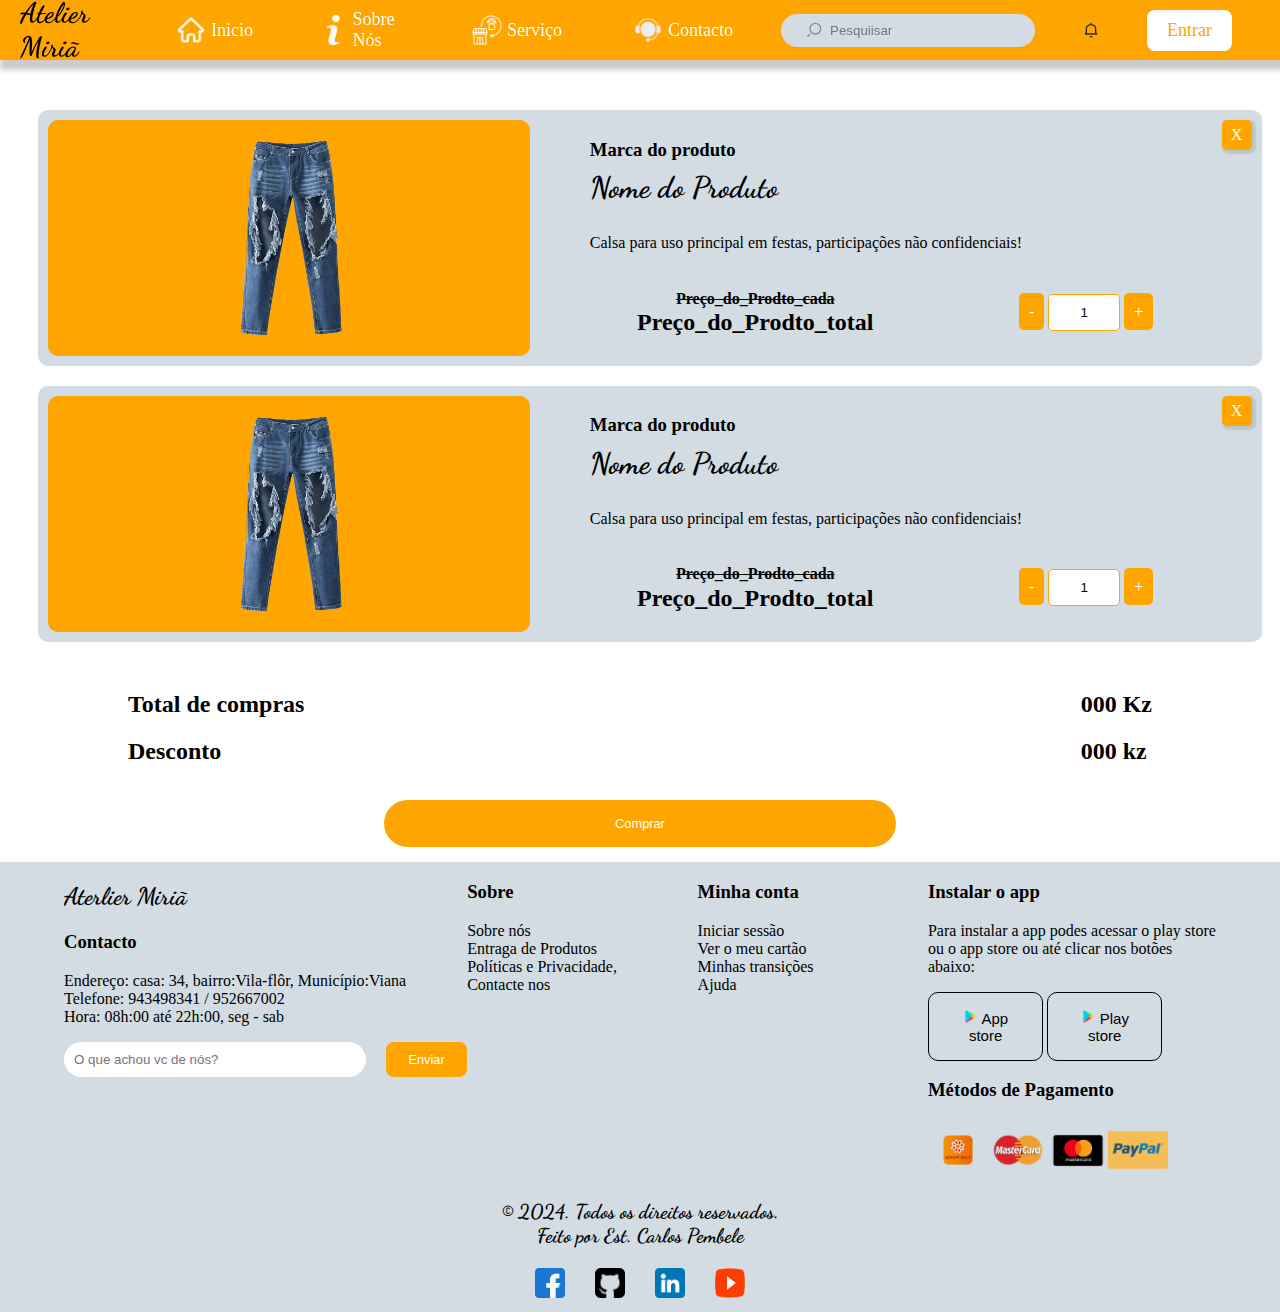
<file: pages/finalizar.html>
<!DOCTYPE html>
<html lang="en">
<head>
    <meta charset="UTF-8">
    <meta name="viewport" content="width=device-width, initial-scale=1.0">
    <link rel="stylesheet" href="../css/main.css">
    <link rel="stylesheet" href="../css/sobre.css">
    <link rel="stylesheet" href="../css/contact.css">
    <link rel="stylesheet" href="../css/finalizar.css">
    <title>Atelier Miriã</title>

    <link rel="shortcut icon" href="../img/logo.png">
    <link rel="preconnect" href="https://fonts.googleapis.com">
    <link rel="preconnect" href="https://fonts.gstatic.com" crossorigin>
    <link href="https://fonts.googleapis.com/css2?family=Dancing+Script:wght@400..700&display=swap" rel="stylesheet">
    <link href="https://fonts.googleapis.com/css2?family=Dancing+Script:wght@400..700&family=Pacifico&display=swap" rel="stylesheet">


</head>
<body>
    
<!-- Cabeçário do meu wabsite-->

  <!-- Cabeaçário dos Desktops-->
  <header>
    <h2><a href="../index.html">Atelier Miriã</a></h2>

    <nav>
        <ul>
            <li><a href="../index.html">
                    <svg class="top-bar-icon top-bar-icon-inactive" width="18" height="18" viewBox="0 0 24 24" fill="none">
                        <img width="30px" src="../img/icon/house.png" alt="">
                    </svg> 
                        Inicio
                </a></li>
                
                <li><a href="./Sobre.html">
                    <svg class="top-bar-icon top-bar-icon-inactive" width="18" height="18" viewBox="0 0 24 24" fill="none">
                        <img width="30px" src="../img/icon/informacoes (1).png" alt="">
                    </svg>
                    Sobre Nós
                </a></li>

            <li><a href="./serviço.html">
                    <svg width="18" height="18" viewBox="0 0 16 16" name="plus" size="16" class="inactive-button-element ds-button-icon" data-v-app="">
                        <svg width="18" height="18" viewBox="0 0 24 24" fill="none" aria-hidden="true" name="plus"> 
                            <img width="30px" src="../img/icon/pos-venda.png" alt
                        </svg>
                    </svg>
                Serviço</a></li>
            <li><a href="./Contacto.html">
                    <svg width="18" height="18" viewBox="0 0 16 16" name="globe" size="16" data-v-app="">
                        <svg width="16" height="16" viewBox="0 0 24 24" fill="none" aria-hidden="true" name="globe">
                            <img width="30px" src="../img/icon/contact-us (2).png" alt="">
                            </svg></svg>
                            Contacto
                </a></li>
            
            <li class="Input_Search">
                <svg width="16" height="16" viewBox="0 0 24 24" fill="none">
                    <path fill-rule="evenodd" clip-rule="evenodd"
                    d="m6.7 18.7-4 4-1.4-1.4 4-4 1.4 1.4ZM14 3a7 7 0 1 0 0 14 7 7 0 0 0 0-14Zm-9 7a9 9 0 1 1 18 0 9 9 0 0 1-18 0Z"
                    fill="#7E8999"></path>
                </svg>
              <input type="text" placeholder="Pesquiisar"></li>
            <li>
                <a href="./pages/finalizar.html">
                    <svg class="top-bar-icon top-bar-icon-inactive" width="16" height="16" viewBox="0 0 24 24" fill="none">
                        <path fill-rule="evenodd" clip-rule="evenodd"
                        d="M13 1v2.06c1.62.2 3.2.92 4.44 1.95a6.74 6.74 0 0 1 2.6 5.13v4.81c0 .45.14 1.03.41 1.44l.81.97A1 1 0 0 1 20.5 19h-17a1 1 0 0 1-.75-1.66l.84-.95c.23-.32.42-.94.42-1.44v-4.81a6.73 6.73 0 0 1 2.61-5.13A8.88 8.88 0 0 1 11 3.07V1h2ZM7.9 6.55A4.74 4.74 0 0 0 6 10.14v4.81A5 5 0 0 1 5.55 17H18.5a4.92 4.92 0 0 1-.46-2.05v-4.81c0-1.35-.71-2.62-1.88-3.59A6.66 6.66 0 0 0 12.04 5c-1.43 0-2.97.58-4.14 1.55ZM14 21h-4v2h4v-2Z"
                        fill="#282C32"></path>
                    </svg>
                </a>
            </li>

            <li class="entrar">
                <a href="./pages/login.html">
                    Entrar
                </a>
            </li>
            
        </ul>   
        
    </nav>

</header>
<!-- Fim Cabeaçário dos Desktops-->

<!-- Cabeaçário dos Tablets-->
<div class="Navbartop">
    <h2><a href="../index.html">Atelier Miriã</a></h2>
    

    <div class="btn_lateral">

            <div class="Input_Search">
                <svg width="16" height="16" viewBox="0 0 24 24" fill="none">
                    <path fill-rule="evenodd" clip-rule="evenodd"
                    d="m6.7 18.7-4 4-1.4-1.4 4-4 1.4 1.4ZM14 3a7 7 0 1 0 0 14 7 7 0 0 0 0-14Zm-9 7a9 9 0 1 1 18 0 9 9 0 0 1-18 0Z"
                    fill="#7E8999"></path>
                </svg>
                <input type="text" placeholder="Pesquiisar">
            
            </div>

            <div>
                <a href="./finalizar.html" class="sine">
                    <svg class="top-bar-icon top-bar-icon-inactive" width="30" height="30" viewBox="0 0 24 24" fill="none">
                        <path fill-rule="evenodd" clip-rule="evenodd"
                        d="M13 1v2.06c1.62.2 3.2.92 4.44 1.95a6.74 6.74 0 0 1 2.6 5.13v4.81c0 .45.14 1.03.41 1.44l.81.97A1 1 0 0 1 20.5 19h-17a1 1 0 0 1-.75-1.66l.84-.95c.23-.32.42-.94.42-1.44v-4.81a6.73 6.73 0 0 1 2.61-5.13A8.88 8.88 0 0 1 11 3.07V1h2ZM7.9 6.55A4.74 4.74 0 0 0 6 10.14v4.81A5 5 0 0 1 5.55 17H18.5a4.92 4.92 0 0 1-.46-2.05v-4.81c0-1.35-.71-2.62-1.88-3.59A6.66 6.66 0 0 0 12.04 5c-1.43 0-2.97.58-4.14 1.55ZM14 21h-4v2h4v-2Z"
                        fill="#fdfeff"></path>
                    </svg>
                </a>
            </div>

            <div class="entrar">
                <a href="./pages/login.html">
                    Entrar
                </a>
            </div>
            
</div>

    <ul>
        <li><a href="../index.html" class="init">
            <svg class="top-bar-icon top-bar-icon-inactive" width="30" height="30" viewBox="0 0 24 24" fill="none">
                <img width="30px" src="../img/icon/house.png" alt="">
            </svg>
            <p>inicio</p>
        </a></li>
        
        <li><a href="./Sobre.html" class="init">
            <svg class="top-bar-icon top-bar-icon-inactive" width="30" height="30" viewBox="0 0 24 24" fill="none">
                <img width="30px" src="../img/icon/informacoes (1).png" alt="">
            </svg>
            <p>Sobre Nós</p>
        </a></li>

       <li class="meio"><a href="./user.html" id="midle" class="init">
                <svg class="svg"  width="18" height="18" viewBox="0 0 24 24" fill="none" aria-hidden="true" name="plus"> 
                    <img width="50px" src="../img/icon/do-utilizador.png" alt="" class="med">
                </svg>
            </a>
        </li>
        
    
        <li>
            <a href="./serviço.html" class="init">
                <svg class="top-bar-icon top-bar-icon-inactive" width="30" height="30" viewBox="0 0 24 24" fill="none">
                    <img width="30px" src="../img/icon/pos-venda.png" alt="">
                </svg>
                <p>Serviço</p>
            </a>
        </li>

    <li><a href="./Contacto.html" class="init">
            <svg width="30" height="30" viewBox="0 0 16 16" name="globe" size="16" data-v-app="">
                <svg width="16" height="16" viewBox="0 0 24 24" fill="none" aria-hidden="true" name="globe">
                    <img width="30px" src="../img/icon/contact-us (2).png" alt="">
                    </svg>
                </svg>
                <p>Contacto</p>
        </a></li>        
    
    </ul>
</div>
<!-- Fim Cabeaçário dos Tablets-->

<!-- Cabeaçário dos Telefones-->
<div class="header-phone">
    <div class="first">
        <div class="logo">
            <h2><a href="../index.html">Atelier Miriã</a></h2>
        </div>
        
        <div class="horizontal_Search">
            <div class="Input_Search">
                <svg width="16" height="16" viewBox="0 0 24 24" fill="none">
                    <path fill-rule="evenodd" clip-rule="evenodd"
                    d="m6.7 18.7-4 4-1.4-1.4 4-4 1.4 1.4ZM14 3a7 7 0 1 0 0 14 7 7 0 0 0 0-14Zm-9 7a9 9 0 1 1 18 0 9 9 0 0 1-18 0Z"
                    fill="#7E8999"></path>
                </svg>
                <input type="text" placeholder="Pesquiisar">
            
            </div> 

            <div class="entrar">
                <a href="./pages/login.html">
                    👨
                </a>
            </div>

        </div>
    <div>
            
        </div>
    </div>

    <div class="second">
    
                <div class="nav-link">
                    <ul>
                        <li><a href="../index.html" class="init">
                                <img width="30px" src="../img/icon/house.png" alt="">
                        </a></li>
                        
                        <li><a href="./Sobre.html" class="init">
                            <img width="30px" src="../img/icon/informacoes (1).png" alt="">
                        </a></li>
            
                    <li><a href="./serviço.html" id="midle" class="init">
                        <img width="30px" src="../img/icon/pos-venda.png" alt="">
                            </a>
                        </li>
                    <li><a href="./Contacto.html" class="init">
                        <img width="30px" src="../img/icon/contact-us (2).png" alt="">
                        </a></li>
            
                    
                        <li>
                            <a href="./finalizar.html" class="init">
                                <svg class="top-bar-icon top-bar-icon-inactive" width="25" height="25" viewBox="0 0 24 24" fill="none">
                                    <path fill-rule="evenodd" clip-rule="evenodd"
                                    d="M13 1v2.06c1.62.2 3.2.92 4.44 1.95a6.74 6.74 0 0 1 2.6 5.13v4.81c0 .45.14 1.03.41 1.44l.81.97A1 1 0 0 1 20.5 19h-17a1 1 0 0 1-.75-1.66l.84-.95c.23-.32.42-.94.42-1.44v-4.81a6.73 6.73 0 0 1 2.61-5.13A8.88 8.88 0 0 1 11 3.07V1h2ZM7.9 6.55A4.74 4.74 0 0 0 6 10.14v4.81A5 5 0 0 1 5.55 17H18.5a4.92 4.92 0 0 1-.46-2.05v-4.81c0-1.35-.71-2.62-1.88-3.59A6.66 6.66 0 0 0 12.04 5c-1.43 0-2.97.58-4.14 1.55ZM14 21h-4v2h4v-2Z"
                                    fill="#fdfeff"></path>
                                </svg>
                            </a>
                        </li>
                    
                    </ul>
                </div>
    </div>
    
</div>
<!-- Fim Cabeaçário dos Telefones-->

<!-- Fim Cabeçário do meu wabsite-->

<div class="Componentes Conteudo">

    <div class="space_card_prod">

        <div class="card_prod">
            <div class="card_prod_Image">
                <img src="../img/Elemento (10).png" alt="">
            </div>
            <div class="card_prod_Description">

                <div class="card_description_top">
                    <div class="prod_description_init">
                        <h3>Marca do produto</h3>
                        <div class="esp_nome">
                            <h2>Nome do Produto</h2>
                        </div>
                        <p> Calsa para uso principal em festas, participações não confidenciais!</p>
                    </div>
    
                    <div data-index="" id="Delete">
                      <a href="#" class="DeleteX">X</a>
                    </div>
                </div>
                

                <div class="prod_description_second">
                    <div class="prod_description_second_left">
                        <h4><strike>Preço_do_Prodto_cada</strike></h4>
                        <h2>Preço_do_Prodto_total</h2>
                    </div>
                    <div class="prod_description_second_right">
                        <a href="#" class="min" data-index="" id="minus">-</a>
                        <input type="text" class="inputQuant" value="1">
                        <a href="#" class="mai" data-index="" id="mais">+</a>
                    </div>
                </div>
            </div>
        </div>
        
        <div class="card_prod">
            <div class="card_prod_Image">
                <img src="../img/Elemento (10).png" alt="">
            </div>
            <div class="card_prod_Description">

                <div class="card_description_top">
                    <div class="prod_description_init">
                        <h3>Marca do produto</h3>
                        <div class="esp_nome">
                            <h2>Nome do Produto</h2>
                        </div>
                        <p> Calsa para uso principal em festas, participações não confidenciais!</p>
                    </div>
    
                    <div data-index="" id="Delete">
                      <a href="#" class="DeleteX">X</a>
                    </div>
                </div>
                

                <div class="prod_description_second">
                    <div class="prod_description_second_left">
                        <h4><strike>Preço_do_Prodto_cada</strike></h4>
                        <h2>Preço_do_Prodto_total</h2>
                    </div>
                    <div class="prod_description_second_right">
                        <a href="#" class="min" data-index="" id="minus">-</a>
                        <input type="text" class="inputQuant" value="1">
                        <a href="#" class="mai" data-index="" id="mais">+</a>
                    </div>
                </div>
            </div>
        </div>
        
    </div>

    <div class="terminol_compra">
        <div class="pedido">
            <div class="req">
                <h2>Total de compras</h2>
                <h2>Desconto</h2>
            </div>
            <div class="res">
                <h2>000 Kz</h2>
                <h2>000 kz</h2>
            </div>
        </div>

        <div class="maneyGo">
            <button>Comprar</button>
        </div>
        
    </div>

</div>

<!-- Rodapé do wabsite-->
<footer>

    <div class="linkes_developed">
        <a href="https://www.facebook.com/rosariomanzogani.patricio/">
            <img src="../img/Import/icons8_facebook_480px_1.png" alt="">
        </a>
        <a href="https://github.com/Carlos-Pembele">
            <img src="../img/Import/icons8_instagram_480px.png" alt="">
        </a>
        <a href="https://www.linkedin.com/in/carlos-pembele-464657311/">
            <img src="../img/Import/icons8_gmail_logo_480px.png" alt="">
        </a>
        <a href="https://youtube.com/@uma_vez_eu?si=aOVytjsFEa9Lz5m3">
            <img src="../img/Import/icons8_youtube_480px.png" alt="">
        </a>
    </div>

    <div class="develoment">  
        <p class="paragraph">&COPY; 2024. Todos os direitos reservados. <br> Feito por Est. Carlos Pembele</p>
    </div>
    
    <div class="conteudo_footer">

        <div class="primeiro_lado">
            <h2>Aterlier Miriã</h2>
            <h3>Contacto</h3>
            <p>Endereço: casa: 34, bairro:Vila-flôr, Município:Viana <br> Telefone: 943498341 / 952667002 <br> Hora: 08h:00 até 22h:00, seg - sab</p>
            <div class="achou">
                <input type="text" placeholder="O que achou vc de nós?">
                <button>Enviar</button>
            </div>
        </div>

        <div class="segundo_lado">
            <h3>Sobre</h3>
            <p><a href="">Sobre nós</a> <br> <a href="">Entraga de Produtos </a><br> <a href="">Políticas e Privacidade</a>, <br><a href="">Contacte nos</a></p>
        </div>

        <div class="terceiro_lado">
            <h3>Minha conta</h3>
            <p><a href="">Iniciar sessão</a> <br> <a href="">Ver o meu cartão</a> <br> <a href="">Minhas transições </a><br> <a href="">Ajuda</a></p>
        </div>

        <div class="quarto_lado">
            <h3>Instalar o app</h3>
            <p>Para instalar a app podes acessar o play store ou o app store ou até clicar nos botões abaixo:</p>
            <button class="down">
                <img src="../img/Import/google-play.png" alt="">
                App store
            </button>
            <button class="down">
                <img src="../img/Import/google-play.png" alt="">
                Play store
            </button>
            <h3>Métodos de Pagamento</h3>
            <div class="carton">
                <img src="../img/Import/express.png" alt="">
                <img src="../img/Import/mastercard.png" alt="">
                <img src="../img/Import/mastercard1.png" alt="">
                <img src="../img/Import/paypal.png" alt="">
            </div>
        </div>
    </div>

</footer>
<!-- Rodapé do wabsite-->
</body>
</html>
</file>
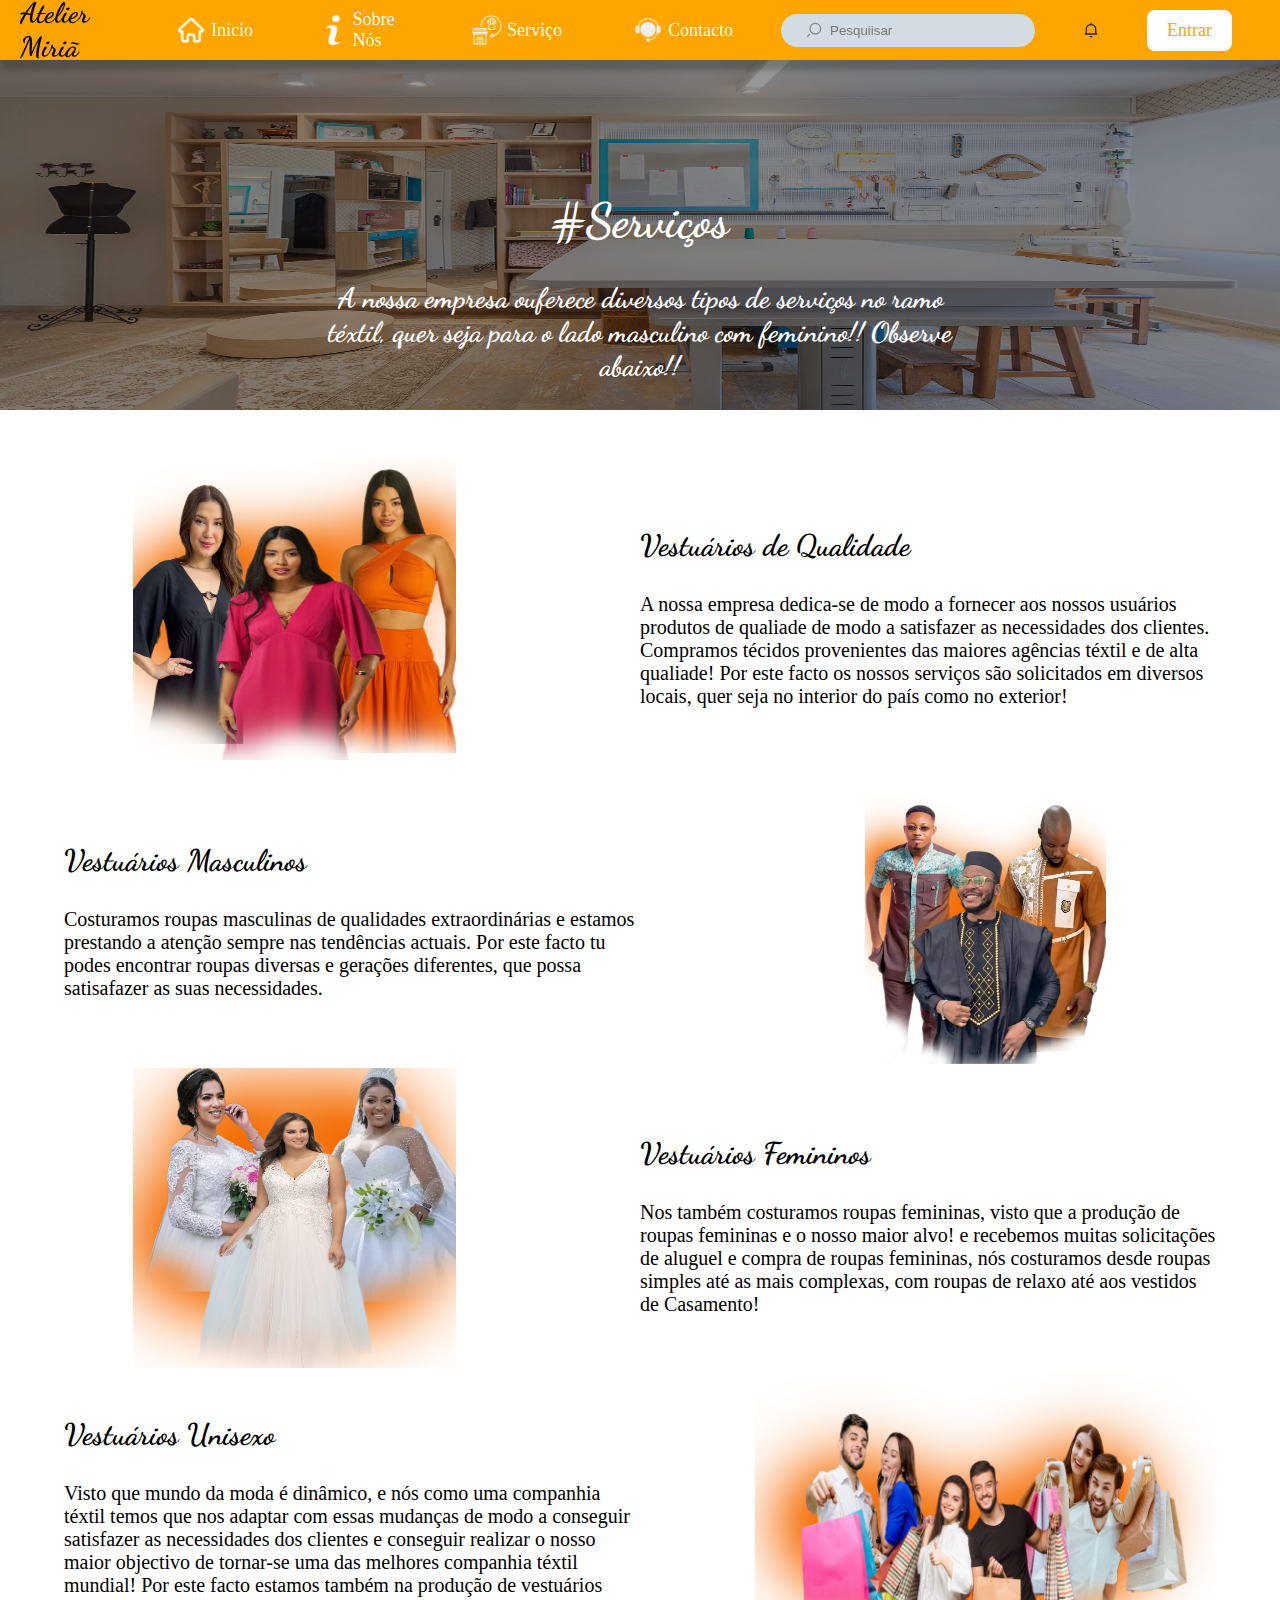
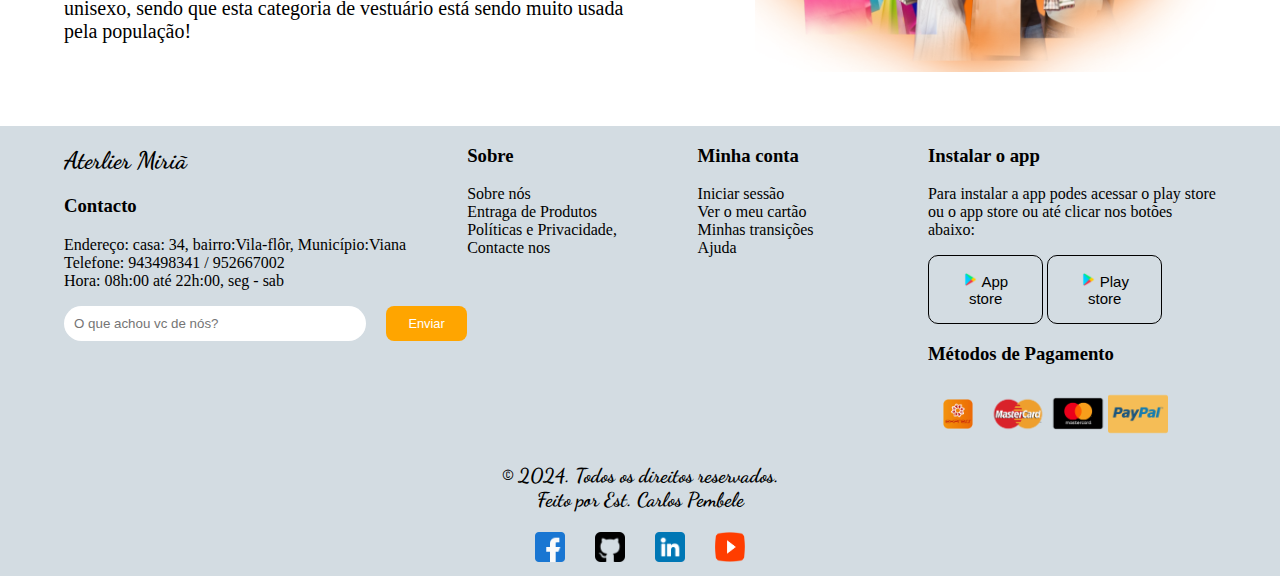
<file: pages/serviço.html>
<!DOCTYPE html>
<html lang="en">
<head>
    <meta charset="UTF-8">
    <meta name="viewport" content="width=device-width, initial-scale=1.0">
    <link rel="stylesheet" href="../css/main.css">
    <link rel="stylesheet" href="../css/sobre.css">
    <link rel="stylesheet" href="../css/servico.css">
    <title>Look Look</title>

    <link rel="shortcut icon" href="../img/logo.png">
    <link rel="preconnect" href="https://fonts.googleapis.com">
    <link rel="preconnect" href="https://fonts.gstatic.com" crossorigin>
    <link href="https://fonts.googleapis.com/css2?family=Dancing+Script:wght@400..700&display=swap" rel="stylesheet">
    <link href="https://fonts.googleapis.com/css2?family=Dancing+Script:wght@400..700&family=Pacifico&display=swap" rel="stylesheet">


</head>
<body>

<!-- Cabeçário do meu wabsite-->

  <!-- Cabeaçário dos Desktops-->
  <header>
    <h2><a href="../index.html">Atelier Miriã</a></h2>

    <nav>
        <ul>
            <li><a href="../index.html">
                    <svg class="top-bar-icon top-bar-icon-inactive" width="18" height="18" viewBox="0 0 24 24" fill="none">
                        <img width="30px" src="../img/icon/house.png" alt="">
                    </svg> 
                        Inicio
                </a></li>
                
                <li><a href="./Sobre.html">
                    <svg class="top-bar-icon top-bar-icon-inactive" width="18" height="18" viewBox="0 0 24 24" fill="none">
                        <img width="30px" src="../img/icon/informacoes (1).png" alt="">
                    </svg>
                    Sobre Nós
                </a></li>

            <li><a href="./serviço.html">
                    <svg width="18" height="18" viewBox="0 0 16 16" name="plus" size="16" class="inactive-button-element ds-button-icon" data-v-app="">
                        <svg width="18" height="18" viewBox="0 0 24 24" fill="none" aria-hidden="true" name="plus"> 
                            <img width="30px" src="../img/icon/pos-venda.png" alt
                        </svg>
                    </svg>
                Serviço</a></li>
            <li><a href="./Contacto.html">
                    <svg width="18" height="18" viewBox="0 0 16 16" name="globe" size="16" data-v-app="">
                        <svg width="16" height="16" viewBox="0 0 24 24" fill="none" aria-hidden="true" name="globe">
                            <img width="30px" src="../img/icon/contact-us (2).png" alt="">
                            </svg></svg>
                            Contacto
                </a></li>
            
            <li class="Input_Search">
                <svg width="16" height="16" viewBox="0 0 24 24" fill="none">
                    <path fill-rule="evenodd" clip-rule="evenodd"
                    d="m6.7 18.7-4 4-1.4-1.4 4-4 1.4 1.4ZM14 3a7 7 0 1 0 0 14 7 7 0 0 0 0-14Zm-9 7a9 9 0 1 1 18 0 9 9 0 0 1-18 0Z"
                    fill="#7E8999"></path>
                </svg>
              <input type="text" placeholder="Pesquiisar"></li>
            <li>
                <a href="./pages/finalizar.html">
                    <svg class="top-bar-icon top-bar-icon-inactive" width="16" height="16" viewBox="0 0 24 24" fill="none">
                        <path fill-rule="evenodd" clip-rule="evenodd"
                        d="M13 1v2.06c1.62.2 3.2.92 4.44 1.95a6.74 6.74 0 0 1 2.6 5.13v4.81c0 .45.14 1.03.41 1.44l.81.97A1 1 0 0 1 20.5 19h-17a1 1 0 0 1-.75-1.66l.84-.95c.23-.32.42-.94.42-1.44v-4.81a6.73 6.73 0 0 1 2.61-5.13A8.88 8.88 0 0 1 11 3.07V1h2ZM7.9 6.55A4.74 4.74 0 0 0 6 10.14v4.81A5 5 0 0 1 5.55 17H18.5a4.92 4.92 0 0 1-.46-2.05v-4.81c0-1.35-.71-2.62-1.88-3.59A6.66 6.66 0 0 0 12.04 5c-1.43 0-2.97.58-4.14 1.55ZM14 21h-4v2h4v-2Z"
                        fill="#282C32"></path>
                    </svg>
                </a>
            </li>

            <li class="entrar">
                <a href="./pages/login.html">
                    Entrar
                </a>
            </li>
            
        </ul>   
        
    </nav>

</header>
<!-- Fim Cabeaçário dos Desktops-->

<!-- Cabeaçário dos Tablets-->
<div class="Navbartop">
    <h2><a href="../index.html">Atelier Miriã</a></h2>
    

    <div class="btn_lateral">

            <div class="Input_Search">
                <svg width="16" height="16" viewBox="0 0 24 24" fill="none">
                    <path fill-rule="evenodd" clip-rule="evenodd"
                    d="m6.7 18.7-4 4-1.4-1.4 4-4 1.4 1.4ZM14 3a7 7 0 1 0 0 14 7 7 0 0 0 0-14Zm-9 7a9 9 0 1 1 18 0 9 9 0 0 1-18 0Z"
                    fill="#7E8999"></path>
                </svg>
                <input type="text" placeholder="Pesquiisar">
            
            </div>

            <div>
                <a href="./finalizar.html" class="sine">
                    <svg class="top-bar-icon top-bar-icon-inactive" width="30" height="30" viewBox="0 0 24 24" fill="none">
                        <path fill-rule="evenodd" clip-rule="evenodd"
                        d="M13 1v2.06c1.62.2 3.2.92 4.44 1.95a6.74 6.74 0 0 1 2.6 5.13v4.81c0 .45.14 1.03.41 1.44l.81.97A1 1 0 0 1 20.5 19h-17a1 1 0 0 1-.75-1.66l.84-.95c.23-.32.42-.94.42-1.44v-4.81a6.73 6.73 0 0 1 2.61-5.13A8.88 8.88 0 0 1 11 3.07V1h2ZM7.9 6.55A4.74 4.74 0 0 0 6 10.14v4.81A5 5 0 0 1 5.55 17H18.5a4.92 4.92 0 0 1-.46-2.05v-4.81c0-1.35-.71-2.62-1.88-3.59A6.66 6.66 0 0 0 12.04 5c-1.43 0-2.97.58-4.14 1.55ZM14 21h-4v2h4v-2Z"
                        fill="#fdfeff"></path>
                    </svg>
                </a>
            </div>

            <div class="entrar">
                <a href="./pages/login.html">
                    Entrar
                </a>
            </div>
            
</div>

    <ul>
        <li><a href="../index.html" class="init">
            <svg class="top-bar-icon top-bar-icon-inactive" width="30" height="30" viewBox="0 0 24 24" fill="none">
                <img width="30px" src="../img/icon/house.png" alt="">
            </svg>
            <p>inicio</p>
        </a></li>
        
        <li><a href="./Sobre.html" class="init">
            <svg class="top-bar-icon top-bar-icon-inactive" width="30" height="30" viewBox="0 0 24 24" fill="none">
                <img width="30px" src="../img/icon/informacoes (1).png" alt="">
            </svg>
            <p>Sobre Nós</p>
        </a></li>

       <li class="meio"><a href="./user.html" id="midle" class="init">
                <svg class="svg"  width="18" height="18" viewBox="0 0 24 24" fill="none" aria-hidden="true" name="plus"> 
                    <img width="50px" src="../img/icon/do-utilizador.png" alt="" class="med">
                </svg>
            </a>
        </li>
        
    
        <li>
            <a href="./serviço.html" class="init">
                <svg class="top-bar-icon top-bar-icon-inactive" width="30" height="30" viewBox="0 0 24 24" fill="none">
                    <img width="30px" src="../img/icon/pos-venda.png" alt="">
                </svg>
                <p>Serviço</p>
            </a>
        </li>

    <li><a href="./Contacto.html" class="init">
            <svg width="30" height="30" viewBox="0 0 16 16" name="globe" size="16" data-v-app="">
                <svg width="16" height="16" viewBox="0 0 24 24" fill="none" aria-hidden="true" name="globe">
                    <img width="30px" src="../img/icon/contact-us (2).png" alt="">
                    </svg>
                </svg>
                <p>Contacto</p>
        </a></li>        
    
    </ul>
</div>
<!-- Fim Cabeaçário dos Tablets-->

<!-- Cabeaçário dos Telefones-->
<div class="header-phone">
    <div class="first">
        <div class="logo">
            <h2><a href="../index.html">Atelier Miriã</a></h2>
        </div>
        
        <div class="horizontal_Search">
            <div class="Input_Search">
                <svg width="16" height="16" viewBox="0 0 24 24" fill="none">
                    <path fill-rule="evenodd" clip-rule="evenodd"
                    d="m6.7 18.7-4 4-1.4-1.4 4-4 1.4 1.4ZM14 3a7 7 0 1 0 0 14 7 7 0 0 0 0-14Zm-9 7a9 9 0 1 1 18 0 9 9 0 0 1-18 0Z"
                    fill="#7E8999"></path>
                </svg>
                <input type="text" placeholder="Pesquiisar">
            
            </div> 

            <div class="entrar">
                <a href="./pages/login.html">
                    👨
                </a>
            </div>

        </div>
    <div>
            
        </div>
    </div>

    <div class="second">
    
                <div class="nav-link">
                    <ul>
                        <li><a href="../index.html" class="init">
                                <img width="30px" src="../img/icon/house.png" alt="">
                        </a></li>
                        
                        <li><a href="./Sobre.html" class="init">
                            <img width="30px" src="../img/icon/informacoes (1).png" alt="">
                        </a></li>
            
                    <li><a href="./serviço.html" id="midle" class="init">
                        <img width="30px" src="../img/icon/pos-venda.png" alt="">
                            </a>
                        </li>
                    <li><a href="./Contacto.html" class="init">
                        <img width="30px" src="../img/icon/contact-us (2).png" alt="">
                        </a></li>
            
                    
                        <li>
                            <a href="./finalizar.html" class="init">
                                <svg class="top-bar-icon top-bar-icon-inactive" width="25" height="25" viewBox="0 0 24 24" fill="none">
                                    <path fill-rule="evenodd" clip-rule="evenodd"
                                    d="M13 1v2.06c1.62.2 3.2.92 4.44 1.95a6.74 6.74 0 0 1 2.6 5.13v4.81c0 .45.14 1.03.41 1.44l.81.97A1 1 0 0 1 20.5 19h-17a1 1 0 0 1-.75-1.66l.84-.95c.23-.32.42-.94.42-1.44v-4.81a6.73 6.73 0 0 1 2.61-5.13A8.88 8.88 0 0 1 11 3.07V1h2ZM7.9 6.55A4.74 4.74 0 0 0 6 10.14v4.81A5 5 0 0 1 5.55 17H18.5a4.92 4.92 0 0 1-.46-2.05v-4.81c0-1.35-.71-2.62-1.88-3.59A6.66 6.66 0 0 0 12.04 5c-1.43 0-2.97.58-4.14 1.55ZM14 21h-4v2h4v-2Z"
                                    fill="#fdfeff"></path>
                                </svg>
                            </a>
                        </li>
                    
                    </ul>
                </div>
    </div>
    
</div>
<!-- Fim Cabeaçário dos Telefones-->

<!-- Fim Cabeçário do meu wabsite-->
   
<div class="componentes container" style="margin-top: 60px;">

    <div class="fotoTop">
        <div class="slider-back"></div>
        <div class="img-top">
            <div class="topInfo">
                <h1>#Serviços</h1>
                <h3>A nossa empresa ouferece diversos tipos de serviços no ramo téxtil, quer seja para o lado masculino com feminino!! Observe abaixo!!</h3>
            </div>
        
            <div class="imagem-top">
                <img src="../img/export/server.jpg" alt="">
            </div>
        </div>
    </div>

    <div class="service_conteudo">
        
        <div class="service">
            <div class="service_esq">
                <img src="../img/export/vestidos/vestido (3).png"  alt="">
            </div>

            <div class="service_dir">
                <h3>Vestuários de Qualidade</h3>
                <p>A nossa empresa dedica-se de modo a fornecer aos nossos usuários produtos de qualiade de modo a satisfazer as necessidades dos clientes. Compramos técidos provenientes das maiores agências téxtil e de alta qualiade! Por este facto os nossos serviços são solicitados em diversos locais, quer seja no interior do país como no exterior! </p>
            </div>
        </div>

        <div class="service_two">
            <div class="service_esq_two">
                <img src="../img/export/fatos/fatos (2).png" style="object-fit: contain;" alt="">
            </div>

            <div class="service_dir_two">
                <h3>Vestuários Masculinos</h3>
                <p>Costuramos roupas masculinas de qualidades extraordinárias e estamos prestando a atenção sempre nas tendências actuais. Por este facto tu podes encontrar roupas diversas e gerações diferentes, que possa satisafazer as suas necessidades. </p>
            </div>
        </div>


        <div class="service">
            <div class="service_esq">
                <img src="../img/export/vestidos/vestido.png" alt="">
            </div>

            <div class="service_dir">
                <h3>Vestuários Femininos</h3>
                <p>Nos também costuramos roupas femininas, visto que a produção de roupas femininas e o nosso maior alvo! e recebemos muitas solicitações de aluguel e compra de roupas femininas, nós costuramos desde roupas simples até as mais complexas, com roupas de relaxo até aos vestidos de Casamento!</p>
            </div>
        </div>

        <div class="service_two">
            <div class="service_esq_two">
                <img src="../img/export/Unix/compra (1).png" alt="">
            </div>

            <div class="service_dir_two">
                <h3>Vestuários Unisexo</h3>
                <p>Visto que mundo da moda é dinâmico, e nós como uma companhia téxtil temos que nos adaptar com essas mudanças de modo a conseguir satisfazer as necessidades dos clientes e conseguir realizar o nosso maior objectivo de tornar-se uma das melhores companhia téxtil mundial! Por este facto estamos também na produção de vestuários unisexo, sendo que esta categoria de vestuário está sendo muito usada pela população!</p>
            </div>
        </div>


    </div>
</div>


<!-- Rodapé do wabsite-->
<footer>

    <div class="linkes_developed">
        <a href="https://www.facebook.com/rosariomanzogani.patricio/">
            <img src="../img/Import/icons8_facebook_480px_1.png" alt="">
        </a>
        <a href="https://github.com/Carlos-Pembele">
            <img src="../img/Import/icons8_instagram_480px.png" alt="">
        </a>
        <a href="https://www.linkedin.com/in/carlos-pembele-464657311/">
            <img src="../img/Import/icons8_gmail_logo_480px.png" alt="">
        </a>
        <a href="https://youtube.com/@uma_vez_eu?si=aOVytjsFEa9Lz5m3">
            <img src="../img/Import/icons8_youtube_480px.png" alt="">
        </a>
    </div>

    <div class="develoment">  
        <p class="paragraph">&COPY; 2024. Todos os direitos reservados. <br> Feito por Est. Carlos Pembele</p>
    </div>
    
    <div class="conteudo_footer">

        <div class="primeiro_lado">
            <h2>Aterlier Miriã</h2>
            <h3>Contacto</h3>
            <p>Endereço: casa: 34, bairro:Vila-flôr, Município:Viana <br> Telefone: 943498341 / 952667002 <br> Hora: 08h:00 até 22h:00, seg - sab</p>
            <div class="achou">
                <input type="text" placeholder="O que achou vc de nós?">
                <button>Enviar</button>
            </div>
        </div>

        <div class="segundo_lado">
            <h3>Sobre</h3>
            <p><a href="">Sobre nós</a> <br> <a href="">Entraga de Produtos </a><br> <a href="">Políticas e Privacidade</a>, <br><a href="">Contacte nos</a></p>
        </div>

        <div class="terceiro_lado">
            <h3>Minha conta</h3>
            <p><a href="">Iniciar sessão</a> <br> <a href="">Ver o meu cartão</a> <br> <a href="">Minhas transições </a><br> <a href="">Ajuda</a></p>
        </div>

        <div class="quarto_lado">
            <h3>Instalar o app</h3>
            <p>Para instalar a app podes acessar o play store ou o app store ou até clicar nos botões abaixo:</p>
            <button class="down">
                <img src="../img/Import/google-play.png" alt="">
                App store
            </button>
            <button class="down">
                <img src="../img/Import/google-play.png" alt="">
                Play store
            </button>
            <h3>Métodos de Pagamento</h3>
            <div class="carton">
                <img src="../img/Import/express.png" alt="">
                <img src="../img/Import/mastercard.png" alt="">
                <img src="../img/Import/mastercard1.png" alt="">
                <img src="../img/Import/paypal.png" alt="">
            </div>
        </div>
    </div>

</footer>
<!-- Rodapé do wabsite-->

</body>
</html>
</file>
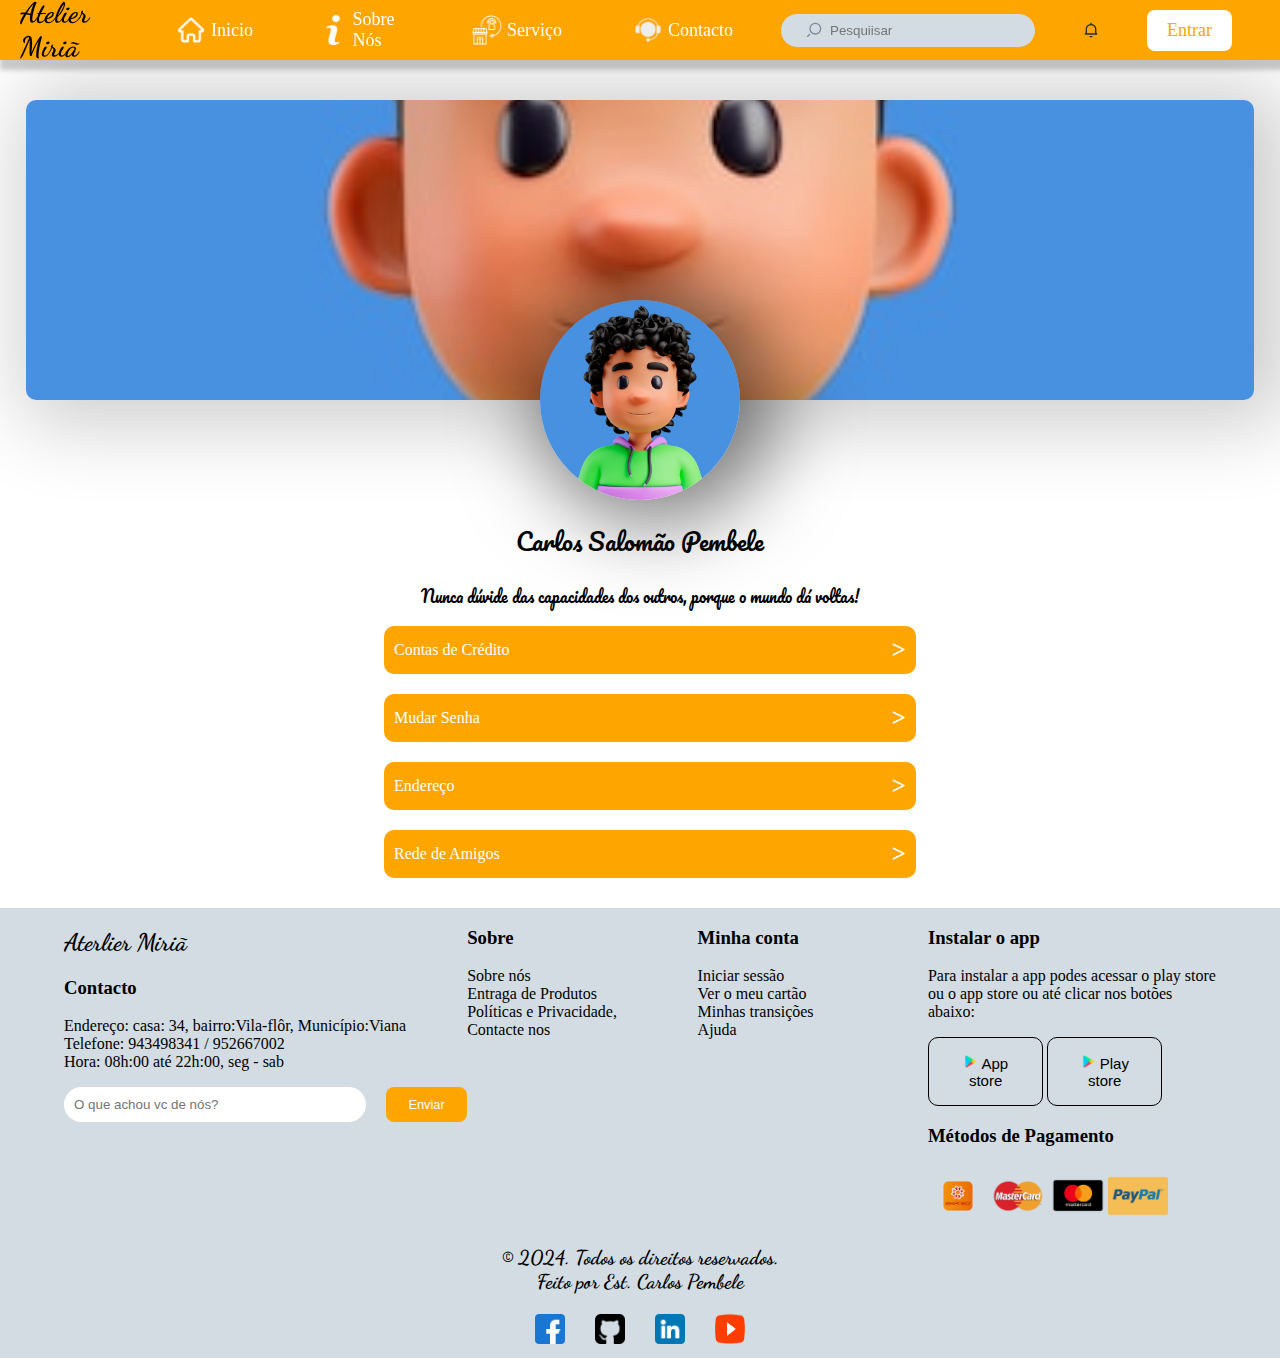
<file: pages/user.html>
<!DOCTYPE html>
<html lang="en">
<head>
    <meta charset="UTF-8">
    <meta name="viewport" content="width=device-width, initial-scale=1.0">
    <link rel="stylesheet" href="../css/main.css">
    <link rel="stylesheet" href="../css/sobre.css">
    <link rel="stylesheet" href="../css/contact.css">
    <link rel="stylesheet" href="../css/user.css">
    <title>Atelier Miriã</title>

    <link rel="shortcut icon" href="../img/logo.png">
    <link rel="preconnect" href="https://fonts.googleapis.com">
    <link rel="preconnect" href="https://fonts.gstatic.com" crossorigin>
    <link href="https://fonts.googleapis.com/css2?family=Dancing+Script:wght@400..700&display=swap" rel="stylesheet">
    <link href="https://fonts.googleapis.com/css2?family=Dancing+Script:wght@400..700&family=Pacifico&display=swap" rel="stylesheet">


</head>
<body>
    
<!-- Cabeçário do meu wabsite-->

  <!-- Cabeaçário dos Desktops-->
  <header>
    <h2><a href="../index.html">Atelier Miriã</a></h2>

    <nav>
        <ul>
            <li><a href="../index.html">
                    <svg class="top-bar-icon top-bar-icon-inactive" width="18" height="18" viewBox="0 0 24 24" fill="none">
                        <img width="30px" src="../img/icon/house.png" alt="">
                    </svg> 
                        Inicio
                </a></li>
                
                <li><a href="./Sobre.html">
                    <svg class="top-bar-icon top-bar-icon-inactive" width="18" height="18" viewBox="0 0 24 24" fill="none">
                        <img width="30px" src="../img/icon/informacoes (1).png" alt="">
                    </svg>
                    Sobre Nós
                </a></li>

            <li><a href="./serviço.html">
                    <svg width="18" height="18" viewBox="0 0 16 16" name="plus" size="16" class="inactive-button-element ds-button-icon" data-v-app="">
                        <svg width="18" height="18" viewBox="0 0 24 24" fill="none" aria-hidden="true" name="plus"> 
                            <img width="30px" src="../img/icon/pos-venda.png" alt
                        </svg>
                    </svg>
                Serviço</a></li>
            <li><a href="./Contacto.html">
                    <svg width="18" height="18" viewBox="0 0 16 16" name="globe" size="16" data-v-app="">
                        <svg width="16" height="16" viewBox="0 0 24 24" fill="none" aria-hidden="true" name="globe">
                            <img width="30px" src="../img/icon/contact-us (2).png" alt="">
                            </svg></svg>
                            Contacto
                </a></li>
            
            <li class="Input_Search">
                <svg width="16" height="16" viewBox="0 0 24 24" fill="none">
                    <path fill-rule="evenodd" clip-rule="evenodd"
                    d="m6.7 18.7-4 4-1.4-1.4 4-4 1.4 1.4ZM14 3a7 7 0 1 0 0 14 7 7 0 0 0 0-14Zm-9 7a9 9 0 1 1 18 0 9 9 0 0 1-18 0Z"
                    fill="#7E8999"></path>
                </svg>
              <input type="text" placeholder="Pesquiisar"></li>
            <li>
                <a href="./pages/finalizar.html">
                    <svg class="top-bar-icon top-bar-icon-inactive" width="16" height="16" viewBox="0 0 24 24" fill="none">
                        <path fill-rule="evenodd" clip-rule="evenodd"
                        d="M13 1v2.06c1.62.2 3.2.92 4.44 1.95a6.74 6.74 0 0 1 2.6 5.13v4.81c0 .45.14 1.03.41 1.44l.81.97A1 1 0 0 1 20.5 19h-17a1 1 0 0 1-.75-1.66l.84-.95c.23-.32.42-.94.42-1.44v-4.81a6.73 6.73 0 0 1 2.61-5.13A8.88 8.88 0 0 1 11 3.07V1h2ZM7.9 6.55A4.74 4.74 0 0 0 6 10.14v4.81A5 5 0 0 1 5.55 17H18.5a4.92 4.92 0 0 1-.46-2.05v-4.81c0-1.35-.71-2.62-1.88-3.59A6.66 6.66 0 0 0 12.04 5c-1.43 0-2.97.58-4.14 1.55ZM14 21h-4v2h4v-2Z"
                        fill="#282C32"></path>
                    </svg>
                </a>
            </li>

            <li class="entrar">
                <a href="./pages/login.html">
                    Entrar
                </a>
            </li>
            
        </ul>   
        
    </nav>

</header>
<!-- Fim Cabeaçário dos Desktops-->

<!-- Cabeaçário dos Tablets-->
<div class="Navbartop">
    <h2><a href="../index.html">Atelier Miriã</a></h2>
    

    <div class="btn_lateral">

            <div class="Input_Search">
                <svg width="16" height="16" viewBox="0 0 24 24" fill="none">
                    <path fill-rule="evenodd" clip-rule="evenodd"
                    d="m6.7 18.7-4 4-1.4-1.4 4-4 1.4 1.4ZM14 3a7 7 0 1 0 0 14 7 7 0 0 0 0-14Zm-9 7a9 9 0 1 1 18 0 9 9 0 0 1-18 0Z"
                    fill="#7E8999"></path>
                </svg>
                <input type="text" placeholder="Pesquiisar">
            
            </div>

            <div>
                <a href="./finalizar.html" class="sine">
                    <svg class="top-bar-icon top-bar-icon-inactive" width="30" height="30" viewBox="0 0 24 24" fill="none">
                        <path fill-rule="evenodd" clip-rule="evenodd"
                        d="M13 1v2.06c1.62.2 3.2.92 4.44 1.95a6.74 6.74 0 0 1 2.6 5.13v4.81c0 .45.14 1.03.41 1.44l.81.97A1 1 0 0 1 20.5 19h-17a1 1 0 0 1-.75-1.66l.84-.95c.23-.32.42-.94.42-1.44v-4.81a6.73 6.73 0 0 1 2.61-5.13A8.88 8.88 0 0 1 11 3.07V1h2ZM7.9 6.55A4.74 4.74 0 0 0 6 10.14v4.81A5 5 0 0 1 5.55 17H18.5a4.92 4.92 0 0 1-.46-2.05v-4.81c0-1.35-.71-2.62-1.88-3.59A6.66 6.66 0 0 0 12.04 5c-1.43 0-2.97.58-4.14 1.55ZM14 21h-4v2h4v-2Z"
                        fill="#fdfeff"></path>
                    </svg>
                </a>
            </div>

            <div class="entrar">
                <a href="./pages/login.html">
                    Entrar
                </a>
            </div>
            
</div>

    <ul>
        <li><a href="../index.html" class="init">
            <svg class="top-bar-icon top-bar-icon-inactive" width="30" height="30" viewBox="0 0 24 24" fill="none">
                <img width="30px" src="../img/icon/house.png" alt="">
            </svg>
            <p>inicio</p>
        </a></li>
        
        <li><a href="./Sobre.html" class="init">
            <svg class="top-bar-icon top-bar-icon-inactive" width="30" height="30" viewBox="0 0 24 24" fill="none">
                <img width="30px" src="../img/icon/informacoes (1).png" alt="">
            </svg>
            <p>Sobre Nós</p>
        </a></li>

       <li class="meio"><a href="./user.html" id="midle" class="init">
                <svg class="svg"  width="18" height="18" viewBox="0 0 24 24" fill="none" aria-hidden="true" name="plus"> 
                    <img width="50px" src="../img/icon/do-utilizador.png" alt="" class="med">
                </svg>
            </a>
        </li>
        
    
        <li>
            <a href="./serviço.html" class="init">
                <svg class="top-bar-icon top-bar-icon-inactive" width="30" height="30" viewBox="0 0 24 24" fill="none">
                    <img width="30px" src="../img/icon/pos-venda.png" alt="">
                </svg>
                <p>Serviço</p>
            </a>
        </li>

    <li><a href="./Contacto.html" class="init">
            <svg width="30" height="30" viewBox="0 0 16 16" name="globe" size="16" data-v-app="">
                <svg width="16" height="16" viewBox="0 0 24 24" fill="none" aria-hidden="true" name="globe">
                    <img width="30px" src="../img/icon/contact-us (2).png" alt="">
                    </svg>
                </svg>
                <p>Contacto</p>
        </a></li>        
    
    </ul>
</div>
<!-- Fim Cabeaçário dos Tablets-->

<!-- Cabeaçário dos Telefones-->
<div class="header-phone">
    <div class="first">
        <div class="logo">
            <h2><a href="../index.html">Atelier Miriã</a></h2>
        </div>
        
        <div class="horizontal_Search">
            <div class="Input_Search">
                <svg width="16" height="16" viewBox="0 0 24 24" fill="none">
                    <path fill-rule="evenodd" clip-rule="evenodd"
                    d="m6.7 18.7-4 4-1.4-1.4 4-4 1.4 1.4ZM14 3a7 7 0 1 0 0 14 7 7 0 0 0 0-14Zm-9 7a9 9 0 1 1 18 0 9 9 0 0 1-18 0Z"
                    fill="#7E8999"></path>
                </svg>
                <input type="text" placeholder="Pesquiisar">
            
            </div> 

            <div class="entrar">
                <a href="./pages/login.html">
                    👨
                </a>
            </div>

        </div>
    <div>
            
        </div>
    </div>

    <div class="second">
    
                <div class="nav-link">
                    <ul>
                        <li><a href="../index.html" class="init">
                                <img width="30px" src="../img/icon/house.png" alt="">
                        </a></li>
                        
                        <li><a href="./Sobre.html" class="init">
                            <img width="30px" src="../img/icon/informacoes (1).png" alt="">
                        </a></li>
            
                    <li><a href="./serviço.html" id="midle" class="init">
                        <img width="30px" src="../img/icon/pos-venda.png" alt="">
                            </a>
                        </li>
                    <li><a href="./Contacto.html" class="init">
                        <img width="30px" src="../img/icon/contact-us (2).png" alt="">
                        </a></li>
            
                    
                        <li>
                            <a href="./finalizar.html" class="init">
                                <svg class="top-bar-icon top-bar-icon-inactive" width="25" height="25" viewBox="0 0 24 24" fill="none">
                                    <path fill-rule="evenodd" clip-rule="evenodd"
                                    d="M13 1v2.06c1.62.2 3.2.92 4.44 1.95a6.74 6.74 0 0 1 2.6 5.13v4.81c0 .45.14 1.03.41 1.44l.81.97A1 1 0 0 1 20.5 19h-17a1 1 0 0 1-.75-1.66l.84-.95c.23-.32.42-.94.42-1.44v-4.81a6.73 6.73 0 0 1 2.61-5.13A8.88 8.88 0 0 1 11 3.07V1h2ZM7.9 6.55A4.74 4.74 0 0 0 6 10.14v4.81A5 5 0 0 1 5.55 17H18.5a4.92 4.92 0 0 1-.46-2.05v-4.81c0-1.35-.71-2.62-1.88-3.59A6.66 6.66 0 0 0 12.04 5c-1.43 0-2.97.58-4.14 1.55ZM14 21h-4v2h4v-2Z"
                                    fill="#fdfeff"></path>
                                </svg>
                            </a>
                        </li>
                    
                    </ul>
                </div>
    </div>
    
</div>
<!-- Fim Cabeaçário dos Telefones-->

<!-- Fim Cabeçário do meu wabsite-->

<div class="container">
    <div class="content">
        <main class="main-content pesquisa">
            
            <div class="conta">

                <div class="photo-sua-conta">
                    <div class="photo-top"><img src="../img/icon/avatarFotoCima.jpg" alt=""></div>
                    <div class="photo-bottom"><img src="../img/icon/avatarFotoBaixo.jpg" alt=""></div>
                </div>

                <div class="name-information">
                    <div class="name">
                        <h2>Carlos Salomão Pembele</h2>
                        <p class="bibliograpy">Nunca dúvide das capacidades dos outros, porque o mundo dá voltas!</p>
                    </div>
                    <div class="opciones">
                        <div class="opcion">
                            <div>Contas de Crédito</div>
                            <div class="go">></div>
                        </div>
                        <div class="opcion">
                            <div>Mudar Senha</div>
                            <div class="go">></div>
                        </div>
                        <div class="opcion">
                            <div>Endereço</div>
                            <div class="go">></div>
                        </div>
                        <div class="opcion">
                            <div>Rede de Amigos</div>
                            <div class="go">></div>
                        </div>
                    </div>
                </div>
            </div>
        </main>
    </div>
</div>


<!-- Rodapé do wabsite-->
<footer>

    <div class="linkes_developed">
        <a href="https://www.facebook.com/rosariomanzogani.patricio/">
            <img src="../img/Import/icons8_facebook_480px_1.png" alt="">
        </a>
        <a href="https://github.com/Carlos-Pembele">
            <img src="../img/Import/icons8_instagram_480px.png" alt="">
        </a>
        <a href="https://www.linkedin.com/in/carlos-pembele-464657311/">
            <img src="../img/Import/icons8_gmail_logo_480px.png" alt="">
        </a>
        <a href="https://youtube.com/@uma_vez_eu?si=aOVytjsFEa9Lz5m3">
            <img src="../img/Import/icons8_youtube_480px.png" alt="">
        </a>
    </div>

    <div class="develoment">  
        <p class="paragraph">&COPY; 2024. Todos os direitos reservados. <br> Feito por Est. Carlos Pembele</p>
    </div>
    
    <div class="conteudo_footer">

        <div class="primeiro_lado">
            <h2>Aterlier Miriã</h2>
            <h3>Contacto</h3>
            <p>Endereço: casa: 34, bairro:Vila-flôr, Município:Viana <br> Telefone: 943498341 / 952667002 <br> Hora: 08h:00 até 22h:00, seg - sab</p>
            <div class="achou">
                <input type="text" placeholder="O que achou vc de nós?">
                <button>Enviar</button>
            </div>
        </div>

        <div class="segundo_lado">
            <h3>Sobre</h3>
            <p><a href="">Sobre nós</a> <br> <a href="">Entraga de Produtos </a><br> <a href="">Políticas e Privacidade</a>, <br><a href="">Contacte nos</a></p>
        </div>

        <div class="terceiro_lado">
            <h3>Minha conta</h3>
            <p><a href="">Iniciar sessão</a> <br> <a href="">Ver o meu cartão</a> <br> <a href="">Minhas transições </a><br> <a href="">Ajuda</a></p>
        </div>

        <div class="quarto_lado">
            <h3>Instalar o app</h3>
            <p>Para instalar a app podes acessar o play store ou o app store ou até clicar nos botões abaixo:</p>
            <button class="down">
                <img src="../img/Import/google-play.png" alt="">
                App store
            </button>
            <button class="down">
                <img src="../img/Import/google-play.png" alt="">
                Play store
            </button>
            <h3>Métodos de Pagamento</h3>
            <div class="carton">
                <img src="../img/Import/express.png" alt="">
                <img src="../img/Import/mastercard.png" alt="">
                <img src="../img/Import/mastercard1.png" alt="">
                <img src="../img/Import/paypal.png" alt="">
            </div>
        </div>
    </div>

</footer>
<!-- Rodapé do wabsite-->
</body>
</html>
</file>
<file: css/main.css>
*{
    scroll-behavior: smooth;
}
body{
    margin: 0;
    padding: 0; 
    width: 100%;
    height: 99vh; 
}
header{
    background-color: orange;
    display: flex;
    flex-direction: row;
    align-items: center;
    justify-content: space-between;
    box-shadow: 5px 5px 5px 5px rgba(0, 0, 0, .2);
    position: fixed;
    z-index: 100;
    top: 0;
    height: 60px;
    width: 100%;
}
.entrar{
    background-color: white;
    color: orange;
    border-radius: 8px;
}
.entrar a{
    color: orange;
    padding: 10px 20px;
}
header h2{
    font-family: "Dancing Script", cursive;
    font-style: normal;
    font-size: 28px;
    font-weight: bold;
    margin-left: 20px;
    cursor: pointer;
    color: #fdfeff;
}
header h2 a{
    text-decoration: none;
    color: black;
}
ul{
    display: flex;
    flex-direction: row;
    font-size: 10px;
    align-items: center;
}
ul li{
    margin-right: 3rem;
    list-style: none;
    font-size: 15px;
}
ul li a{
    text-decoration: none;
    font-size: 18px;
    color: white;
    display: flex;
    align-items: center;
    gap: 5px;
}

.section_One{
    font-family: 'Franklin Gothic Medium', 'Arial Narrow', Arial, sans-serif;
    background-image: radial-gradient(#fff,#c7c7c7);
    width: 100%;
    height: 400px;
    display: flex;
    align-items: center;
    justify-self: center;
    margin-top: 60px;
}
.article_One{
    height: 100%;
    display: flex;
    flex-direction: column;
    justify-content: center;
    flex-basis: 50%;
    margin-left: 2rem;
    padding: 2rem;
}
.article_One h2{
    font-size: 2rem;
    margin-bottom: 1.5rem;
}
.article_One p{
    line-height: 1.5rem;
    margin-bottom: 1rem;
}
.article_two{
    flex-basis: 40%;
    align-items: center;
    justify-content: center;
    display: flex;
    padding: 2rem;
}
.article_two img{
    width: 70%;
}
button{
    background-color: orange;
    border: none;
    cursor: pointer;
    padding: 1rem;
    width: 20%;
    border-radius: 999px;
    color: white;
    font-size: 0.8rem;
    transition: all .8s;
}
button:hover{
    background-color: rgb(221, 144, 1);
}

.section_two{
    width: 96%;
    margin: 0 auto;
}
.breve_descri{
    line-height: 1.2rem;
    margin-bottom: 1rem;
    font-weight: 400;   
}
.section_two h2{
    text-align: center;
    font-size: 2rem;
    margin-bottom: 2rem;
    text-decoration-color: orange;
}


.section_three{
    margin: 0 auto;
    width: 96%;
    margin-bottom: 30px;
    display: grid;
    grid-template-columns: repeat(auto-fit, minmax(250px, 1fr));
    margin-top: 20px;
    column-gap: 1.5rem;
    row-gap: 2rem;
    justify-items: center;
}
.produto{
    width: 250px;
    border-radius: 10px;
    padding: 10px;
    box-shadow: 5px 5px 5px 5px rgba(0, 0, 0, .2);
    transition: .5s;
}
.produto:hover{
    transform: translateY(-5px);
    cursor: pointer;
}
.produto img{
    width: 100%;
    background-color: orange;
    height: 300px;
    border-radius: 10px;
}
.produto .marca{
    color: gray;
    font-weight: bold;
}
.produto .modelo{
    color: black;
    font-weight: bold;
    font-size: 18px;
    margin-top: -10px;
    width: 100%;
    overflow: hidden;
    text-overflow: ellipsis;
}
.produto .decricao{
    color: rgb(53, 53, 53);
    font-weight: 500;
}
.produto .money{
    background-color: orange;
    width: 40%;
    padding: 10px;
    border-top-left-radius: 8px;
    border-bottom-right-radius: 8px;
    cursor: pointer;
}
.ElementCompra{
    display: flex;
    width: 100%;
    align-items: center;
    justify-content: space-between;
}
.ElementCompra img{
    width: 30px;
    height: 30px;
    background-color: white;
    padding: 5px;
    transition: 0.5s;
}
.ElementCompra img:hover{
    background-color: orange;
}


footer{
    width: 100%;
    background-color: #d3dce2;
    display: flex;
    flex-direction: column-reverse;
}
footer .linkes_developed{
    display: flex;
    width: 90%;
    margin: 0 auto;
    align-items: center;
    justify-content: center;
    margin-bottom: 10px;
}
.linkes_developed img{
    width: 30px;
    height: 30px;
    padding-left: 15px;
    padding-right: 15px;
    transition: .5s;
}
.linkes_developed img:hover{
    transform: translateY(-10px);

    cursor: pointer;
}
footer .conteudo_footer{
    width: 90%;
    margin: 0 auto;
    display: flex;
}
footer .paragraph{
    font-size: 20px;
    text-align: center;
    font-family: "Dancing Script", cursive;
    font-weight: bold;
    font-style: normal;
}
.conteudo_footer .primeiro_lado{
    width: 35%;
}
.primeiro_lado h2{
    font-family: "Dancing Script", cursive;
    font-weight: bold;
    font-style: normal;

}
.achou{
    display: flex;
    flex-direction: row;
    align-items: center;
}
.achou input{
    width: 70%;
    padding: 10px;
    border-radius: 50px;
    border: none;
    margin-right: 20px;
}
.achou button{
    background-color: orange;
    border-radius: 8px;
    padding: 10px;
}
.conteudo_footer .segundo_lado{
    width: 20%;
}
.segundo_lado p a{
    text-decoration: none;
    padding-bottom: 5px;
    color: black;
    transition: 0.5s;
}
.conteudo_footer .terceiro_lado{
    width: 20%;
}
.segundo_lado p a:hover{
    color: orange;
}
.terceiro_lado p a{
    text-decoration: none;
    padding-bottom: 5px;
    color: black;
    transition: 0.5s;
}
.terceiro_lado p a:hover{
    color: orange;
}
.conteudo_footer .quarto_lado{
    width: 25%;
}
.quarto_lado .carton{
    display: flex;
    align-items: center;
}
.carton img{
    width: 60px;
    transition: 0.5s;
}
.carton img:hover{
    cursor: pointer;
    transform: translateY(-5px);
}
.down{
    background-color: transparent;
    color: black;
    border: 1px solid black;
    width: 40%;
    border-radius: 10px;
    font-size: 15px;
}
.down img{
    width: 15px;
}

.Input_Search{
    display: flex;
    align-items: center;
    gap: 5px;
    background-color: #d3dce2;
    padding: 7px 25px;
    border-radius: 20px;
}

.Input_Search input{
    background-color: transparent;
    border: transparent;
}
.Input_Search input[type="text"]{
    border: 1px solid transparent;
    border-radius: 4px;
    transition: border-color 0.3s;
}
.Input_Search input[type="text"]:focus-visible{
    border-color: transparent;
}

.componenteInicial{
    margin-bottom: 20px; 
    display: grid;
    grid-template-columns: repeat(auto-fit, minmax(200px, 1fr));
    padding: 10px;  
    column-gap: 3rem;
    row-gap: 4rem;
    align-items: center; 
    justify-content: space-between;
    margin: auto;
}
.subtitle{
    font-family: "Dancing Script", cursive;
    font-style: normal;
    font-size: 28px;
    font-weight: bold;
    cursor: pointer;
    background-color: orange;
    color: white;
    border-radius: 10px;
}


/*Colocando a mão na responsividade do wabsite*/

/*  Responsividade para tablets! */
@media screen and (min-width:767px) and (max-width:1023px){
 header{
    display: none;
 }
 .header-phone{
    display: none;
 }
 .Navbartop{
    background-color: orange;
    display: flex;
    flex-direction: row;
    align-items: center;
    justify-content: space-between;
    box-shadow: 5px 5px 5px 5px rgba(0, 0, 0, .2);
    position: fixed;
    z-index: 1000;
    top: 0;
    height: 90px;
    width: 100%;
 }
 .Navbartop h2{
    font-family: "Dancing Script", cursive;
    font-style: normal;
    font-size: 30px;
    font-weight: bold;
    margin-left: 20px;
    cursor: pointer;
    color: #fdfeff;
 }
 .Navbartop h2 a{
    text-decoration: none;
    color: black;
}

 .btn_lateral{
    display: flex;
    align-items: center;
    justify-content: space-between;
    padding: 0px 20px;
    width: 50%;
 }
 .sine{
    margin-right: 8px;
 }
 .entrar{
    padding: 5px;
    font-size: 25px;
 }
 .entrar a{
    text-decoration: none;
 }
 .Navbartop ul{
    background-color: orange;
    padding: 10px 30px;
    width: 100%;
    position: fixed;
    top: 89%;
    z-index: 1000;
    box-shadow: 0px 0px 0px 5px rgba(0, 0, 0, 0.1);
    display: flex;
    align-items: center;
    justify-content: space-around;
 }
 .Navbartop ul li{
    display: flex;
 }
 .conteudo{
    position: relative;
    width: 100%;
 }
 #midle{
    width: 50px;
    height: 60px;
    background-color: white;
    padding: 10px 20px;
    border-radius: 50%;
    margin-bottom: 20px;
 }
 .med{
    padding-bottom: 15px;
 }

 .section_One{
    font-family: 'Franklin Gothic Medium', 'Arial Narrow', Arial, sans-serif;
    background-image: radial-gradient(#fff,#c7c7c7);
    width: 100%;
    height: 500px;
    display: flex;
    align-items: center;
    justify-self: center;
    margin-top: 60px;
}
.article_One{
    height: 100%;
    display: flex;
    flex-direction: column;
    justify-content: center;
    flex-basis: 50%;
    margin-left: 2rem;
    padding: 2rem;
}
.article_One h2{
    font-size: 2rem;
    margin-bottom: 1.5rem;
}
.article_One p{
    line-height: 1.5rem;
    margin-bottom: 1rem;
}
.article_two{
    flex-basis: 40%;
    align-items: center;
    justify-content: center;
    display: flex;
    padding: 2rem;
}
.article_two img{
    width: 100%;
}
button{
    background-color: orange;
    border: none;
    cursor: pointer;
    padding: 1rem;
    width: 30%;
    border-radius: 999px;
    color: white;
    font-size: 0.8rem;
    transition: all .8s;
}
.componenteInicial{
    width: 96%;
    display: grid;
    grid-template-columns: repeat(auto-fit, minmax(250px, 1fr));
    padding: 10px;  
    column-gap: 3rem;
    row-gap: 4rem;
    justify-items: center;
}
.subtitle{
    font-family: "Dancing Script", cursive;
    font-style: normal;
    font-size: 28px;
    font-weight: bold;
    cursor: pointer;
    background-color: orange;
    color: white;
    border-radius: 10px;
}
.featurette-divider {
    margin: 5rem 0; 
  }


footer{
    width: 100%;
    background-color: #d3dce2;
    display: flex;
    flex-direction: column-reverse;
}
footer .linkes_developed{
    display: flex;
    width: 90%;
    margin: 0 auto;
    align-items: center;
    justify-content: center;
    margin-bottom: 150px;
}
.linkes_developed img{
    width: 30px;
    height: 30px;
    padding-left: 15px;
    padding-right: 15px;
    transition: .5s;
}
.linkes_developed img:hover{
    transform: translateY(-10px);

    cursor: pointer;
}
footer .conteudo_footer{
    width: 90%;
    margin: 0 auto;
    display: flex;
}
footer .paragraph{
    font-size: 20px;
    text-align: center;
    font-family: "Dancing Script", cursive;
    font-weight: bold;
    font-style: normal;
}
.conteudo_footer .primeiro_lado{
    width: 35%;
}
.primeiro_lado h2{
    font-family: "Dancing Script", cursive;
    font-weight: bold;
    font-style: normal;

}
.achou{
    display: flex;
    flex-direction: row;
    align-items: center;
}
.achou input{
    width: 70%;
    padding: 10px;
    border-radius: 50px;
    border: none;
    margin-right: 20px;
}
.achou button{
    background-color: orange;
    border-radius: 8px;
    padding: 10px;
}
.conteudo_footer .segundo_lado{
    width: 20%;
}
.segundo_lado p a{
    text-decoration: none;
    padding-bottom: 5px;
    color: black;
    transition: 0.5s;
}
.conteudo_footer .terceiro_lado{
    width: 20%;
}
.segundo_lado p a:hover{
    color: orange;
}
.terceiro_lado p a{
    text-decoration: none;
    padding-bottom: 5px;
    color: black;
    transition: 0.5s;
}
.terceiro_lado p a:hover{
    color: orange;
}
.conteudo_footer .quarto_lado{
    width: 25%;
}
.quarto_lado .carton{
    display: flex;
    align-items: center;
}
.carton img{
    width: 50px;
    transition: 0.5s;
}
.carton img:hover{
    cursor: pointer;
    transform: translateY(-5px);
}
.down{
    background-color: transparent;
    color: black;
    border: 1px solid black;
    width: 40%;
    margin-right: 10px;
    border-radius: 10px;
    font-size: 15px;
}
.down img{
    width: 15px;
}

.Input_Search{
    display: flex;
    align-items: center;
    margin-right: 10px;
    background-color: #d3dce2;
    padding: 10px 25px;
    border-radius: 20px;
    width: 100%;
}
.init{
    display: flex;
    flex-direction: column;
}
.init p{
    margin-top: -2px;
}

.Input_Search input{
    background-color: transparent;
    border: transparent;
}
.Input_Search input[type="text"]{
    border: 1px solid transparent;
    border-radius: 4px;
    transition: border-color 0.3s;
}
.Input_Search input[type="text"]:focus-visible{
    border-color: transparent;
}
}


/* Responsividade para telas de celulares */
@media screen and (min-width:300px) and (max-width:767px){
    header{
        display: none;
    }
    .Navbartop{
        display: none;
    }
    header {
        box-shadow: 0 4px 8px rgba(0, 0, 0, 0.1);
    }
    .logo h2{
        font-family: "Dancing Script", cursive;
        font-style: normal;
        font-size: 22px;
        font-weight: bold;
        margin-left: 10px;
        cursor: pointer;
        color: #fdfeff;
    }
    .logo h2 a{
        text-decoration: none;
        color: white;
    }
    .header-phone{
        width: 100%;
        position: fixed;
        top: 0;
        z-index: 1;
        display: flex;
        flex-direction: column;
        justify-content: space-between;
        align-items: center;
        padding: 10px 0px;
        background-color: orange;
        box-shadow: 0px 5px 0px 0px rgba(0, 0, 0, 0.1);
    }
    .header-phone ul li{
       margin: 0px 2%;
    }
    .first{
        display: flex;
        align-items: center;
        justify-content: space-between;
        width: 100%;
    }
    .logo{
        width: 32%;
    }
    .horizontal_Search{
        display: flex;
        flex-direction: row;
        width: 60%;
        margin-right: 10px;
        align-items: center;
        justify-content: space-around;
    }
    .Input_Search{
        width: 68%;
    }
    .Input_Search input{
        width: 100%;
    }
    .entrar{
        margin-left: 2%;
        width: 10%;
        padding: 5px 10px;
        text-align: center;
        font-size: 15px;
    }
    .entrar a{
        color: orange;
        padding: 5px 0px;
        text-decoration: none;
    }
    .second{
        width: 100%;
        display: flex;
        align-items: center;
        justify-content: center;
    }
    .nav-link{
        width: 100%;
    }
    .nav-link ul{
        display: flex;
        flex-direction: row;
        align-items: center;
        padding-left: 0px;
        justify-content: space-between;
    }
    .nav-link ul li{
        width: 30%;
        list-style: none;
        transition: .5s;
    }
    .nav-link ul li:hover , .nav-link ul li a img:hover{
        transform: translateY(-3px);
        cursor: pointer;
    }
    .conteudo{
        width: 100%;
    }
    .section_One{
        position: relative;
       font-family: 'Franklin Gothic Medium', 'Arial Narrow', Arial, sans-serif;
       background-image: radial-gradient(#fff,#c7c7c7);
       width: 100%;
       height: 700px;
       display: flex;
       flex-direction: column-reverse;
       margin-top: 100px;
       padding-top: 110px;
   }
   .article_One{
       display: flex;
       position: relative;
       flex-direction: column;
       justify-content: center;
       flex-basis: 50%;
       margin: 0;
       text-align: center;
   }
   .article_One h2{
       font-size: 2rem;
       margin-top: -50px;
   }
   .article_One p{
       line-height: 1.5rem;
   }
   .article_two{
       flex-basis: 50%;
       align-items: center;
       position: relative;
       justify-content: center;
       height: 350px;
       margin-top: 100px;
       display: flex;
   }
   .article_two img{
       width: 100%;
   }
   button{
       background-color: orange;
       border: none;
       cursor: pointer;
       padding: 1rem;
       width: 30%;
       border-radius: 999px;
       color: white;
       font-size: 0.8rem;
       transition: all .8s;
   }
    .componenteInicial{
        width: 96%;
        display: grid;
        grid-template-columns: repeat(auto-fit, minmax(250px, 1fr));
        padding: 0px;  
        column-gap: 3rem;
        row-gap: 4rem;
        position: relative;
        justify-items: center;
    }
    .subtitle{
        font-family: "Dancing Script", cursive;
        font-style: normal;
        font-size: 28px;
        font-weight: bold;
        cursor: pointer;
        background-color: orange;
        color: white;
        border-radius: 10px;
    }
    footer{
        width: 100%;
        background-color: #d3dce2;
        display: flex;
        flex-direction: column-reverse;
    }
    footer .linkes_developed{
        display: flex;
        width: 90%;
        margin: 0 auto;
        align-items: center;
        justify-content: center;
        margin-bottom: 20px;
    }
    .linkes_developed img{
        width: 30px;
        height: 30px;
        padding-left: 15px;
        padding-right: 15px;
        transition: .5s;
    }
    .linkes_developed img:hover{
        transform: translateY(-10px);
    
        cursor: pointer;
    }
    footer .conteudo_footer{
        width: 90%;
        margin: 0 auto;
        display: flex;
        flex-direction: column;
    }
    footer .paragraph{
        font-size: 20px;
        text-align: center;
        font-family: "Dancing Script", cursive;
        font-weight: bold;
        font-style: normal;
    }
    .conteudo_footer .primeiro_lado{
        width: 100%;
        text-align: center;
    }
    .primeiro_lado h2{
        font-family: "Dancing Script", cursive;
        font-weight: bold;
        font-style: normal;
        font-size: 25px;
        text-align: left;
    }
    .achou{
        display: flex;
        flex-direction: row;
        align-items: center;
    }
    .achou input{
        width: 70%;
        padding: 10px;
        border-radius: 50px;
        border: none;
        margin-right: 20px;
    }
    .achou button{
        background-color: orange;
        border-radius: 8px;
        padding: 10px;
    }
    .conteudo_footer .segundo_lado{
        width: 100%;
        text-align: center;
    }
    .segundo_lado p a{
        text-decoration: none;
        padding-bottom: 5px;
        color: black;
        transition: 0.5s;
    }
    .conteudo_footer .terceiro_lado{
        width: 100%;
        text-align: center;
    }
    .segundo_lado p a:hover{
        color: orange;
    }
    .terceiro_lado p a{
        text-decoration: none;
        padding-bottom: 5px;
        color: black;
        transition: 0.5s;
    }
    .terceiro_lado p a:hover{
        color: orange;
    }
    .conteudo_footer .quarto_lado{
        width: 100%;
        text-align: center;
    }
    .quarto_lado .carton{
        display: flex;
        align-items: center;
        justify-content: center;
    }
    .carton img{
        width: 50px;
        transition: 0.5s;
    }
    .carton img:hover{
        cursor: pointer;
        transform: translateY(-5px);
    }
    .down{
        background-color: transparent;
        color: black;
        border: 1px solid black;
        width: 40%;
        margin-right: 10px;
        border-radius: 10px;
        font-size: 15px;
    }
    .down img{
        width: 15px;
    }
    
    .Input_Search{
        display: flex;
        align-items: center;
        margin-right: 10px;
        background-color: #d3dce2;
        padding: 10px 25px;
        border-radius: 20px;
        width: 100%;
    }
    .init{
        display: flex;
        flex-direction: column;
    }
    .init p{
        margin-top: -2px;
    }
    
    .Input_Search input{
        background-color: transparent;
        border: transparent;
    }
    .Input_Search input[type="text"]{
        border: 1px solid transparent;
        border-radius: 4px;
        transition: border-color 0.3s;
    }
    .Input_Search input[type="text"]:focus-visible{
        border-color: transparent;
    }
}


/*Responsividade para telas Desktops */
@media screen and (min-width:1024px){
    header{
        display: flex;
    }
    .Navbartop{
        display: none;
    }
    .header-phone{
        display: none;
    }
}
</file>
<file: css/sobre.css>
.container{
    margin-top: 60px;
}
.fotoTop{
    width: 100%;
}

.img-top{
    width: 100%;
    height: 350px;
    font-size: 24px;
}

.imagem-top{
    width: 100%;
    height: 350px;
}

.imagem-top img{
    width: 100%;
    height: 350px;
}

.event-realiza{
    width: 100%;
    margin: 30px 0;
}

.event-realiza .tema{
    text-align: center;
}

.slider-back{
    margin: 0 auto;
    width: 100%;
    height: 350px;
    position: absolute;
    background-color: rgba(0, 0, 0, .4);
}
.topInfo{
    position: absolute;
    margin-top: 100px;
    width: 50%;
    text-align: center;
    margin-left: 25%;
    color: white;
}
.topInfo h1{
    text-align: center;
    font-family: "Dancing Script", cursive;
    font-weight: bold;
    font-style: normal;
}
.topInfo h3{
    text-align: center;
    font-family: "Dancing Script", cursive;
    font-weight: bold;
    font-style: normal;
}

.Conteudo{
    display: flex;
    width: 95%;
    margin: 0 auto;
    align-items: center;
}
.LadoEsquerdo{
    width: 40%;
}
.LadoDireito{
    width: 60%;
    margin-left: 20px;
    align-items: center;
    justify-content: center;
}
.LadoDireito h3{
    font-size: 30px;
    font-family: "Dancing Script", cursive;
    font-weight: bold;
    font-style: normal;   
}

.ConteudoCenter{
    width: 95%;
    margin: 0 auto;
}
.ConteudoCenter video{
    width: 80%;
    height: 400px;
    margin-left: 10%;
}
.ConteudoCenter h3{
    text-align: center;
    font-size: 30px;
}
.ConteudoCenter h3 a{
    text-decoration: none;
}
.componete{
    background-color: #d3dce2;
    border-radius: 15px;
    box-shadow: 5px 2px 10px 3px rgba(0, 0, 0, .2);
}
.componenteInicial{
    margin-bottom: 30px;
}


/* Responsividade para telas de celulares */
@media screen and (min-width:300px) and (max-width:767px) {
    .Conteudo{
        display: block;
    }
    .LadoEsquerdo{
        width: 100%;
    }
    .LadoDireito{
        text-align: center;
        width: 100%;
        margin: 0px;
        padding-bottom: 30px;
    }
}

/* Responsividade para telas de Tablets */
@media screen and (min-width:767px) and (max-width:1023px){
    .fotoTop{
        width: 100%;
    }
    
    .img-top{
        width: 100%;
        height: 500px;
        font-size: 24px;
    }
    
    .imagem-top{
        width: 100%;
        height: 500px;
    }
    
    .imagem-top img{
        width: 100%;
        height: 500px;
    }
    
    .event-realiza{
        width: 100%;
        margin: 30px 0;
    }
    
    .event-realiza .tema{
        text-align: center;
    }
    
    .slider-back{
        margin: 0 auto;
        width: 100%;
        height: 500px;
        position: absolute;
        background-color: rgba(0, 0, 0, .4);
    }
    .Conteudo{
        display: block;
    }
    .LadoEsquerdo{
        width: 100%;
    }
    .LadoDireito{
        text-align: center;
        width: 100%;
        margin: 0px;
        padding-bottom: 30px;
    }
}

/* Responsividade para telas de celulares */
@media screen and (min-width:300px) and (max-width:767px){
    .container{
        margin-top: 90px;
    }
    .fotoTop{
        width: 100%;
    }
    
    .img-top{
        width: 100%;
        height: 400px;
        font-size: 24px;
    }
    
    .imagem-top{
        width: 100%;
        height: 400px;
    }
    
    .imagem-top img{
        width: 100%;
        height: 400px;
    }
    
    .event-realiza{
        width: 100%;
        margin: 30px 0;
    }
    
    .event-realiza .tema{
        text-align: center;
    }
    
    .slider-back{
        margin: 0 auto;
        width: 100%;
        height: 400px;
        position: absolute;
        background-color: rgba(0, 0, 0, .4);
    }
    .topInfo{
        position: absolute;
        margin-top: 120px;
        width: 80%;
        text-align: center;
        margin-left: 10%;
        color: white;
    }
    .topInfo h1{
        text-align: center;
        font-family: "Dancing Script", cursive;
        font-weight: bold;
        font-style: normal;
        font-size: 28px;
    }
    .topInfo h3{
        font-size: 22px;
        text-align: center;
        font-family: "Dancing Script", cursive;
        font-weight: bold;
        font-style: normal;
    }
      
}
</file>
<file: css/contact.css>
.componentes{
    margin-top: 100px;
}
.table{
    margin-top: 100px;
    border: 1px solid orange;
    width: 70%;
    margin: 20px auto;
}
tr{
    border: 1px solid black;
}
.firste{
    background-color: orange;
}
.seconde{
    background-color: #d3dce2;
}

th{
    text-align: center;
    width: 40%;
    height: 50px;
}
td{
    text-align: center;
}

/* Responsividade para telas de Tablets */
@media screen and (min-width:767px) and (max-width:1023px){
.componentes{
    margin-top: 150px;
}
.table{
    margin-top: 100px;
    border: 1px solid orange;
    width: 70%;
    margin: 50px auto;
}
footer .linkes_developed{
    display: flex;
    width: 90%;
    margin: 0 auto;
    align-items: center;
    justify-content: center;
    margin-bottom: 200px;
}

}


/* Responsividade para telas de celulares */
@media screen and (min-width:300px) and (max-width:767px){
    .componentes{
        margin-top: 150px;
    }
    .table{
        margin-top: 100px;
        border: 1px solid orange;
        width: 90%;
        margin: 20px auto;
    }
    tr{
        border: 1px solid black;
    }
    .firste{
        background-color: orange;
    }
    .seconde{
        background-color: #d3dce2;
    }
    
    th{
        text-align: center;
        width: 50%;
        height: 50px;
    }
    td{
        text-align: center;
    }
    footer .linkes_developed{
        display: flex;
        width: 90%;
        margin: 0 auto;
        align-items: center;
        justify-content: center;
        margin-bottom: 20px;
    }
       
}
</file>
<file: css/compra.css>
.conteudo{
    margin-top: 100px;
}
.escolha{
    width: 96%;
    margin: 0 auto;
}
.escolha h2{
    font-family: "Dancing Script", cursive;
    font-style: normal;
    font-size: 30px;
    font-weight: bold;
    cursor: pointer;
    text-align: center;
}
.escolha p{
    text-align: center;
    width: 80%;
    margin: 0 auto;
}
.escolha .escolhasDeprod{
    background-color: orange;
    border-radius: 8px;
    width: 50%;
    margin: 10px auto;
    display: flex;
    flex-direction: row;
    align-items: center;
    justify-content: space-between;
    padding: 10px 10px;
}
.escolhasDeprod .escolha1 select{
    width: 150px;
    border: 1px solid orange;
    padding: 5px 10px;
    border-radius: 8px;
}
.escolhasDeprod .escolha2 select{
    width: 150px;
    border: 1px solid orange;
    padding: 5px 10px;
    border-radius: 8px;
}


/* Responsividade para telas de Tablets */
@media screen and (min-width:767px) and (max-width:1023px){
    .conteudo{
        margin-top: 130px;
    }
    .escolha{
        width: 96%;
        margin: 0 auto;
    }
    .escolha h2{
        font-family: "Dancing Script", cursive;
        font-style: normal;
        font-size: 30px;
        font-weight: bold;
        cursor: pointer;
        text-align: center;
    }
    .escolha p{
        text-align: center;
        width: 80%;
        margin: 0 auto;
    }
    .escolha .escolhasDeprod{
        background-color: orange;
        border-radius: 8px;
        width: 50%;
        margin: 20px auto;
        display: flex;
        flex-direction: row;
        align-items: center;
        justify-content: space-between;
        padding: 10px 10px;
    }
    .escolha1{
        width: 41%;
    }
    .escolha2{
        width: 41%;
    }
    .escolhasDeprod .escolha1 select{
        width: 150px;
        border: 1px solid orange;
        padding: 5px 10px;
        border-radius: 8px;
    }
    .escolhasDeprod .escolha2 select{
        width: 150px;
        border: 1px solid orange;
        padding: 5px 10px;
        border-radius: 8px;
    }    
}

/* Responsividade para telas de celulares */
@media screen and (min-width:300px) and (max-width:767px){
    .conteudo{
        margin-top: 150px;
    }
    .escolha{
        width: 96%;
        margin: 0 auto;
    }
    .escolha h2{
        font-family: "Dancing Script", cursive;
        font-style: normal;
        font-size: 30px;
        font-weight: bold;
        cursor: pointer;
        text-align: center;
    }
    .escolha p{
        text-align: center;
        width: 80%;
        margin: 0 auto;
    }
    .escolha .escolhasDeprod{
        background-color: orange;
        border-radius: 8px;
        width: 80%;
        margin: 20px auto;
        display: flex;
        flex-direction: row;
        align-items: center;
        justify-content: space-between;
        padding: 10px 10px;
    }
    .escolha1{
        width: 41%;
    }
    .escolha2{
        width: 41%;
    }
    .escolhasDeprod .escolha1 select{
        width: 125px;
        border: 1px solid orange;
        padding: 5px 10px;
        border-radius: 8px;
    }
    .escolhasDeprod .escolha2 select{
        width: 125px;
        border: 1px solid orange;
        padding: 5px 10px;
        border-radius: 8px;
    }    
}
</file>
<file: css/finalizar.css>
.Componentes{
    margin-top: 100px;
    width: 100%;
    display: flex;
    flex-direction: column;
}
.space_card_prod{
    width: 94%;
    margin: 10px auto;
}
.card_prod{
    width: 100%;
    display: flex;
    flex-direction: row;
    justify-content: space-between;
    background-color: #d3dce2;
    padding: 10px;
    border-radius: 10px;
    margin-bottom: 20px;
}
.card_prod .card_prod_Image{
    width: 40%;
    display: flex;
    text-align: center;
    align-items: center;
    justify-content: center;
    background-color: orange;
    border-radius: 10px;
}
.card_prod_Image img{
    width: 50%;
    height: 200px;
    object-fit: contain;
}
.card_prod .card_prod_Description{
    width: 55%;
}
.card_prod_Description{
    width: 100%;
    display: flex;
    flex-direction: column;
}
.card_description_top{
    width: 100%;
    display: flex;
    flex-direction: row;
    justify-content: space-between;
}
#Delete{
    width: 30px; 
    height: 30px; 
    display: flex; 
    align-items: center; 
    justify-content: center; 
    border-radius: 5px; 
    cursor: pointer; 
    background-color: orange; 
    box-shadow: 2px 2px 2px 2px rgba(0, 0, 0, .1);
}
.DeleteX{
    text-decoration: none; 
    color: white;
}
.prod_description_init h2{
    width: 100%;
    height: 40px;
    margin-top: -10px;
    font-size: 30px;
    font-family: "Dancing Script", cursive;
    font-weight: bold;
    font-style: normal;
    overflow: hidden;
    text-overflow: clip;  
}
.card_prod_Description .prod_description_second{
    width: 100%;
    display: flex;
    flex-direction: row;
    align-items: center;
    justify-content: space-between;
}
.prod_description_second_left{
    text-align: center;
    width: 50%;
}
.prod_description_second_left h3{
    color: gray;
}
.prod_description_second_left h2{
    margin-top: -20px;
}
.prod_description_second_right{
    text-align: center;
    width: 50%;
}
.min{
    background-color: orange;
    padding: 10px;
    border-radius: 5px;
    text-align: center;
    color: white;
    text-decoration: none;
}
.mai{
    background-color: orange;
    padding: 10px;
    text-align: center;
    color: white;
    border-radius: 5px;
    text-decoration: none;
}
.inputQuant{
    width: 50px;
    text-align: center;
    padding: 10px;
    border-radius: 5px;
    border: 1px solid orange;
}
.terminol_compra{
    width: 80%;
    margin: 0 auto;
}
.pedido{
    width: 100%;
    display: flex;
    flex-direction: row;
    align-items: center;
    justify-content: space-between;
}
.maneyGo{
    width: 100%;
}
.maneyGo button{
    width: 50%;
    margin-left: 25%;
    margin-top: 15px;
    margin-bottom: 15px;
}


/* Responsividade para telas de Tablets */
@media screen and (min-width:767px) and (max-width:1023px){
    .Componentes{
        margin-top: 120px;
    }
    .card_prod{
        padding: 0px;
    }
    .card_description_top{
        width: 100%;
        display: flex;
        flex-direction: row;
        justify-content: space-between;
    }
    #Delete{ 
        margin: 10px;
    }
    .prod_description_second{
        width: 100%;
        display: flex;
        flex-direction: row;
        align-items: center;
        justify-content: space-between;
    }
    .prod_description_second_left{
        text-align: center;
        width: 50%;
    }
    .prod_description_second_right{
        text-align: center;
        width: 40%;
    }   
}


/* Responsividade para telas de celulares */
@media screen and (min-width:300px) and (max-width:767px){
    .Componentes{
        margin-top: 150px;
    }
    .space_card_prod{
        width: 94%;
        margin: 10px auto;
    }
    .card_prod{
        padding: 0px;
    }
    .card_prod .card_prod_Image{
        width: 40%;
        display: flex;
        text-align: center;
        align-items: center;
        justify-content: center;
        background-color: orange;
        border-radius: 10px;
    }
    .card_prod_Image img{
        width: 50%;
        height: 200px;
        object-fit: contain;
    }
    .card_prod .card_prod_Description{
        width: 55%;
    }
    .card_prod_Description{
        width: 100%;
        display: flex;
        flex-direction: column;
    }
    .card_description_top{
        width: 100%;
        display: flex;
        flex-direction: row;
        justify-content: space-between;
    }
    #Delete{
        margin: 10px;
        padding: 4px 8px;
    }
    .esp_nome{
        width: 90%; text-align: left; white-space: nowrap;
    }
    .prod_description_init h2{
        font-size: 25px;  
        font-weight: bold;
        overflow: hidden;
        text-overflow: ellipsis;
    }
    .card_prod_Description .prod_description_second{
        width: 100%;
        display: flex;
        flex-direction: column;
    }
    .prod_description_second_left{
        width: 100%;
    }
    .prod_description_second_left h4{
        font-size: 15px;
        color: gray;
    }
    .prod_description_second_left h2{
        font-size: 17px;
        margin-top: -20px;
    }
    .prod_description_second_right{
        width: 100%;
        margin-bottom: 20px;
    }
    .pedido{
        width: 100%;
        display: flex;
        flex-direction: row;
        align-items: center;
        justify-content: space-between;
    }
    .pedido .res{
        font-size: 13px;
    }
    .pedido .req{
        font-size: 13px;
    }
       
}
</file>
<file: css/servico.css>
.service_conteudo{
    width: 90%;
    margin: 50px auto;
}
.service{
    display: flex;
    align-items: center;
    justify-content: space-between;
}
.service .service_esq{
    width: 40%;
}
.service_esq img{
    width: 70%;
    margin-left: 15%;
    height: 300px;
}
.service .service_dir{
    width: 50%;
}
.service_dir h3{
    font-size: 30px;
    font-family: "Dancing Script", cursive;
    font-weight: bold;
    font-style: normal;
}
.service_dir p{
    font-size: 20px;
}

.service_two{
    display: flex;
    flex-direction: row-reverse;
    justify-content: space-between; 
    align-items: center;  
}
.service_esq_two{
    width: 40%;
}
.service_esq_two img{
    width: 100%;
    height: 300px;
}
.service_dir_two{
    width: 50%;
}
.service_dir_two p{
    font-size: 20px;
}
.service_dir_two h3{
    font-size: 30px;
    font-family: "Dancing Script", cursive;
    font-weight: bold;
    font-style: normal;   
}


/* Responsividade para telas de celulares */
@media screen and (min-width:300px) and (max-width:767px){
    .service{
        display: flex;
        flex-direction: column-reverse;
        align-items: center;
        justify-content: space-between;
        width: 100%;
    }
    .service .service_esq{
        width: 100%;
    }
    .service_esq img{
        width: 100%;
        margin-left: 0;
        height: 300px;
    }
    .service .service_dir{
        width: 100%;
        text-align: center;
    }
    .service_dir h3{
        font-size: 30px;
        font-family: "Dancing Script", cursive;
        font-weight: bold;
        font-style: normal;
    }
    .service_dir p{
        font-size: 20px;
    }
    
    .service_two{
        display: flex;
        flex-direction: column-reverse;
        align-items: center;
        justify-content: space-between;
        width: 100%;
    }
    .service_esq_two{
        width: 100%;
    }
    .service_esq_two img{
        width: 100%;
        height: 300px;
    }
    .service_dir_two{
        text-align: center;
        width: 100%;
    }
    .service_dir_two p{
        font-size: 20px;
    }
    .service_dir_two h3{
        font-size: 30px;
        font-family: "Dancing Script", cursive;
        font-weight: bold;
        font-style: normal;   
    }   
}
</file>
<file: css/user.css>
.container{
    margin-top: 100px;
}
.conta{
    width: 100%;
    margin-bottom: 30px;
}
.photo-sua-conta{
    width: 100%;
    height: 400px;
}
.photo-top{
    width: 96%;
    height: 300px;
    margin: 0 auto;
}
.photo-top img{
    width: 100%;
    height: 300px;
    object-fit: cover;
    box-shadow: 15px 5px 80px 20px rgba(0, 0, 0, .2);
    border-radius: 10px;
}
.photo-bottom{
    width: 100%;
    height: 200px;
    position: relative;
    text-align: center;
    background-color: transparent;
    top: -100px;
}
.photo-bottom img{
    width: 200px;
    height: 200px;
    object-fit: cover;
    border-radius: 50%;
    box-shadow: 15px 5px 80px 20px rgba(0, 0, 0, .5);
}
.name-information{
    width: 100%;
    display: flex;
    flex-direction: column;
    align-items: center;
    justify-content: center;
}
.name-information .name{
    width: 50%;
    text-align: center;
}
.name h2{
    font-weight: bold;
    font-family: "Pacifico", cursive;
    font-weight: 400;
    font-style: normal;
    font-size: 24px;
}
.bibliograpy{
    font-family: "Pacifico", cursive;
    font-weight: 400;
    font-style: normal;
    font-size: 16px;
}
.opciones{
    display: flex;
    flex-direction: column;
    width: 40%;
    justify-content: center;
    gap: 20px;
}
.opcion{
    width: 100%;
    padding: 10px;
    display: flex;
    align-items: center;
    justify-content: space-between;
    border-radius: 10px;
    background-color: orange;
    color: #ffffff;
    cursor: pointer;
}
.go{
    font-size: 25px;
    font-weight: bold;
}
.opcion img{
    width: 30px;
    height: 30px;
}
.pub{
    margin-top: 30px;
}
.icon-mensager-top{
    cursor: pointer;
}

/* Responsividade para telas de celulares*/
@media (max-width: 480px) {
    .container{
        margin-top: 140px;
    }
    .name-information .name{
        width: 90%;
        text-align: center;
    }
    .opciones{
        display: flex;
        flex-direction: column;
        width: 80%;
        justify-content: center;
        gap: 20px;
    }
    .opcion{
        width: 100%;
        padding: 10px;
        display: flex;
        align-items: center;
        justify-content: space-between;
        border-radius: 10px;
        background-color: orange;
        color: #ffffff;
        cursor: pointer;
    }
    .go{
        font-size: 25px;
        font-weight: bold;
    }
}
</file>
